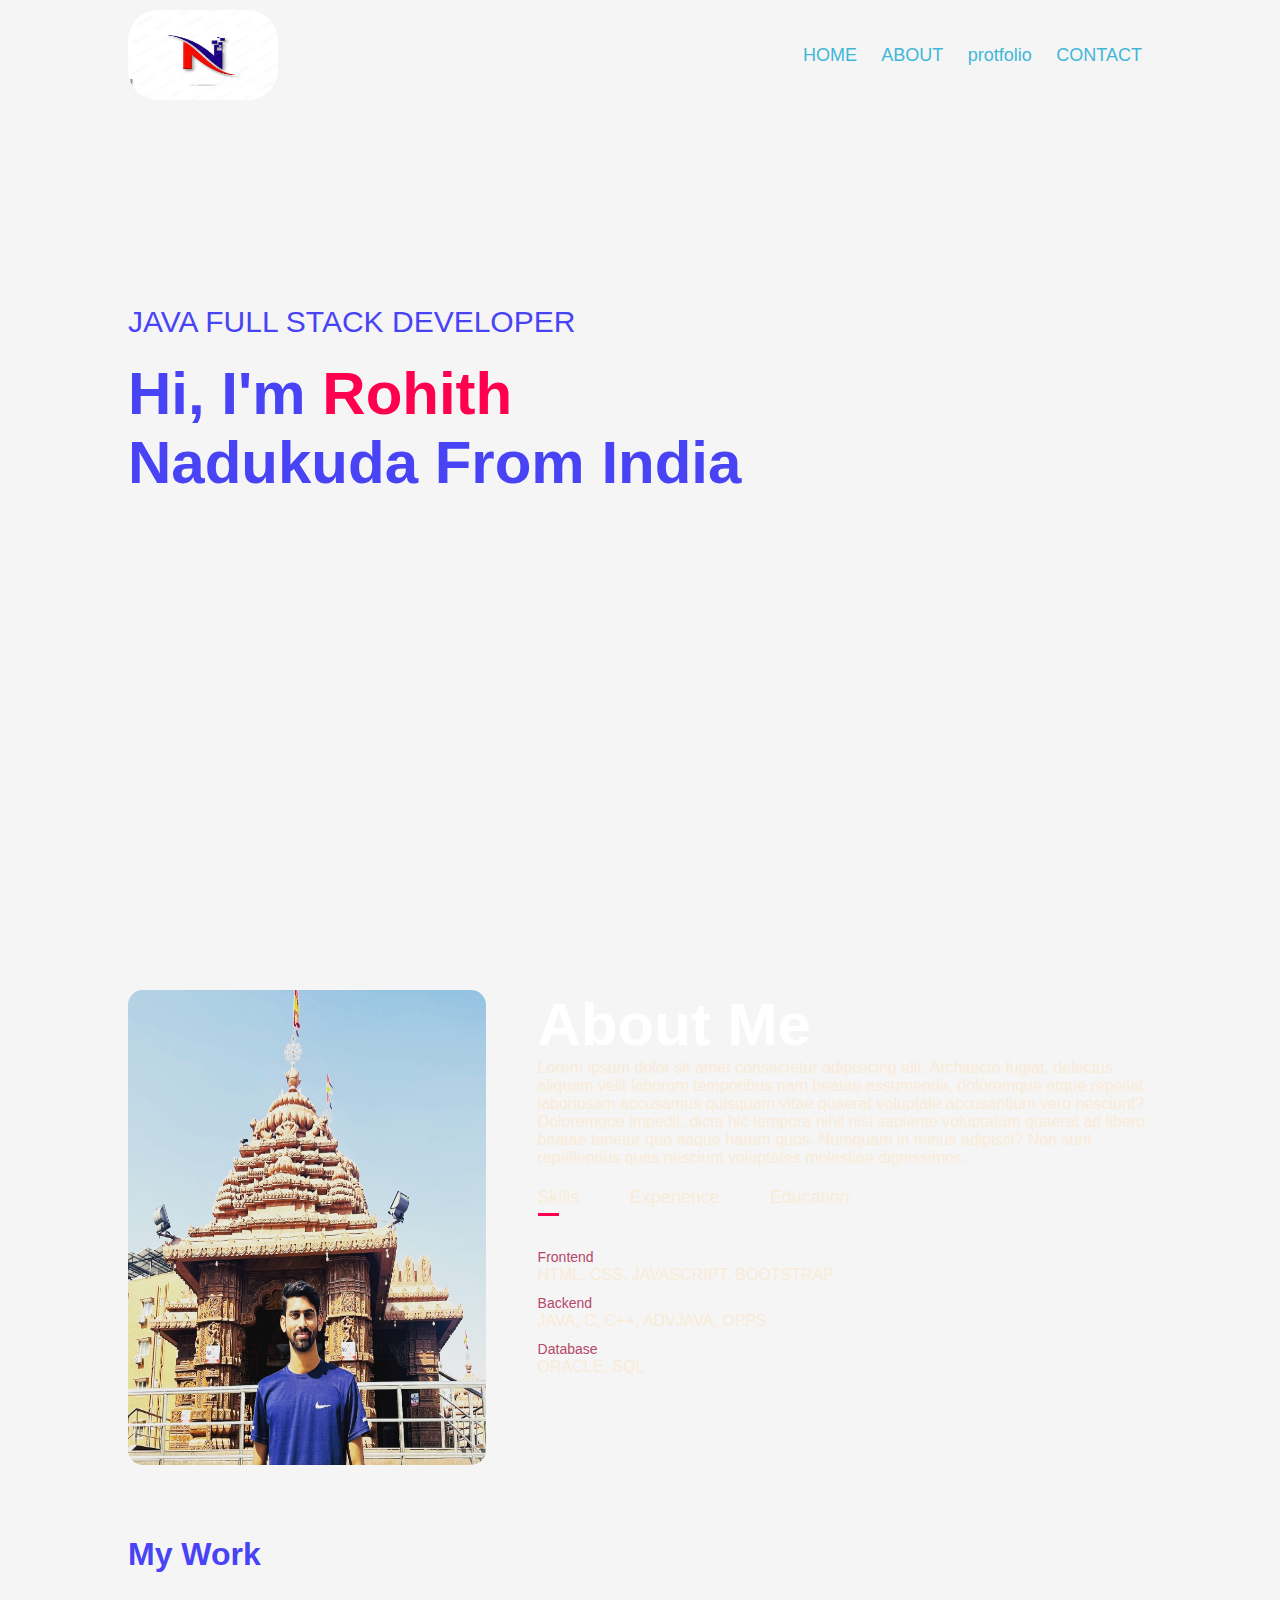
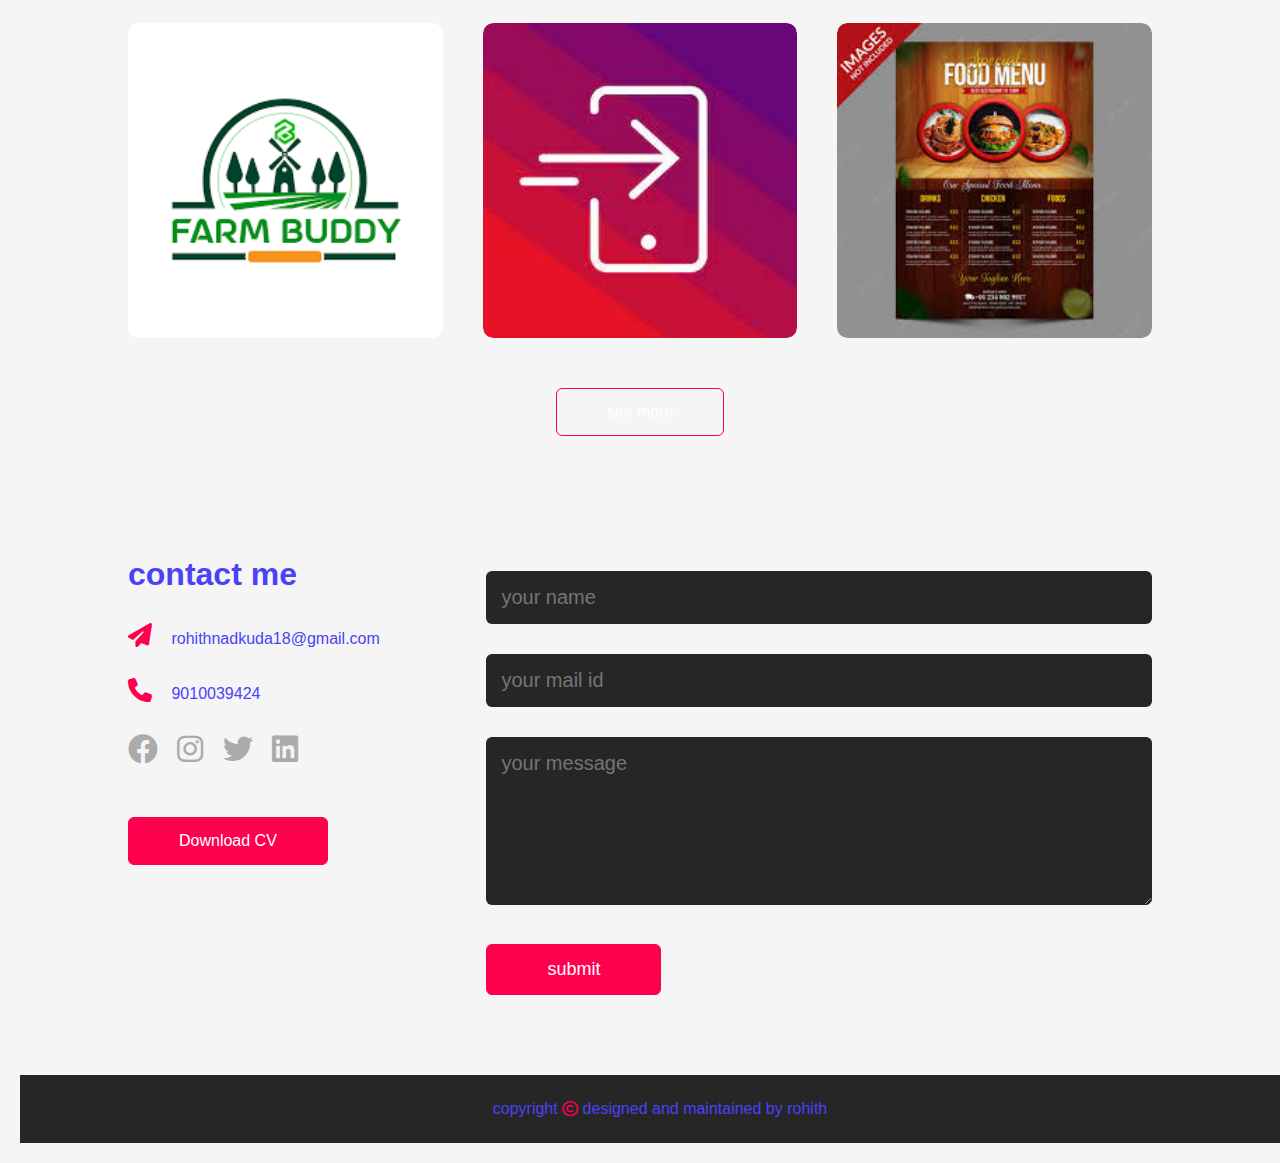
<file: farmtech/index.html>
<!DOCTYPE html>
<html lang="en">
<head>
    <meta charset="UTF-8">
    <meta name="viewport" content="width=device-width, initial-scale=1.0">
    <title>my protfolio website</title>
    <link rel="stylesheet" href="style.css">
    <link rel="stylesheet" href="fontawesome/css/all.css">
</head>
<body>
    <div id="header">
        <div class="container">
<nav>
    <img src="images/logo.png" class="logo">
    <ul id="sidemenu">
        <li><a href="#header">HOME</a></li>
        <li><a href="#about">ABOUT</a></li>
        <li><a href="#protfolio">protfolio</a></li>
        <li><a href="#contact">CONTACT</a></li>
        <i class="fa-sharp fas fa-solid fa-circle-xmark"  onclick="closemenu()"></i>
    </ul>
    <i class="fa-sharp fa-solid fas fa-bars" style="color: #191a1d;" onclick="openmenu()"></i>
</nav>

<div class="header-text">
    <p>JAVA FULL STACK DEVELOPER  </p>
    <H1>Hi, I'm <span>Rohith</span> <br>Nadukuda From India</H1>
</div>
        </div>
    </div>
<!----------------------about----------------------->
<div class="about" id="about">
    <div class="container">
        <div class="row">
            <div class="about-col-1">
                <img src="images/rr2.png.jpg">
            </div>
            <div class="about-col-2">
            <h1 class="subtitle">About Me</h1>
            <p>Lorem ipsum dolor sit amet consectetur adipisicing elit. Architecto fugiat, delectus aliquam velit laborum temporibus nam beatae assumenda, doloremque atque repellat laboriosam accusamus quisquam vitae quaerat voluptate accusantium vero nesciunt? Doloremque impedit, dicta hic tempora nihil nisi sapiente voluptatum quaerat ad libero beatae tenetur quo eaque harum quos. Numquam in minus adipisci? Non sunt repellendus quas nesciunt voluptates molestiae dignissimos.</p>
        <div class="tab-titles">
            <p class="tab-links active-link" onclick="opentab('skills')">Skills</p>
            <p class="tab-links" onclick="opentab('experience')">Experience</p>
            <p class="tab-links" onclick="opentab('education')">Education</p>

        </div>    
        <div class="tab-contents active-tab" id="skills">
            <ul>
                <li><span>Frontend</span><br>HTML, CSS, JAVASCRIPT, BOOTSTRAP</li>
                <li><span>Backend</span><br>JAVA, C, C++, ADVJAVA, OPPS</li>
                <li><span>Database</span><br>ORACLE, SQL</li>
            </ul>

        </div>
        <div class="tab-contents" id="experience">
            <P>MAY BE YOUR COMPANY can FILL THIS BLOCK</P>

        </div>
        <div class="tab-contents" id="education">
            <ul>
                <li><span>NOV 2022- APR 2023</span><br>JAVA FULL STACK Traning At SSSIT Institute</li>
                <li><span>2018-2022</span><br>BTECH IN CSE AT DRK INSTITUTE OF SCIENCE AND TECHNOLOGY</li>
                <li><span>2016-2018</span><br>INTERMEDIATE IN MPC AT SRI CHAITANYA JUNIOR CLG</li>
                <li><span>2015-2016</span><br>SSC AT VICTORY MODEL HIGH SCHOOL</li>
            </ul>

        </div>
       
        
        </div>
        </div>
    </div>
</div>


<!----------------PROTFOLIO------------->

<div id="protfolio">
    <div class="container">
        <h1 class="sub-titles">My Work</h1>
        <div class="work-list">
            <div class="work">
                <img src="images/far.png" >
                <div class="layer">
                    <h3>farmbuddy site</h3>
                    <p>the site explain about farming and it also provide market details</p>
                <a href="#"><i class="fa-sharp fa-solid fa-arrow-up-right-from-square" style="color: #c6cbd2;"></i></a>
                </div>
            </div>
            <div class="work">
                <img src="images/mob.png" >
                <div class="layer">
                    <h3>TASK</h3>
                    <p>person can enter tasks to complete and he can also delete tasks once he complets it</p>
                <a href="#"><i class="fa-sharp fa-solid fa-arrow-up-right-from-square" style="color: #c6cbd2;"></i></a>
                </div>
            </div>
            <div class="work">
                <img src="images/food.jpg" >
                <div class="layer">
                    <h3>FOOD MENU</h3>
                    <p>detail explanation of food recipies in the restaurant</p>
                <a href="#"><i class="fa-sharp fa-solid fa-arrow-up-right-from-square" style="color: #c6cbd2;"></i></a>
                </div>
            </div>
        </div>
    <a href="#" class="btn">see more</a>
    </div>
</div>

<!----------------------contact--------------------------------->
<div class="contact" id="contact">
    <div class="container">
        <div class="row">
            <div class="contact-left">
                <h1 class="sub-titles">contact me</h1>
                <p><i class="fa-sharp fa-solid fa-paper-plane"></i> rohithnadkuda18@gmail.com</p>
                <p><i class="fa-solid fa-phone"></i> 9010039424</p>
                <div class="social-icon">
                    <a href="#"><i class="fa-brands fa-facebook"></i></a>
                    <a href="#"><i class="fa-brands fa-instagram"></i></a>
                    <a href="#"><i class="fa-brands fa-twitter"></i></a>
                        <a href="#"><i class="fa-brands fa-linkedin"></i></a>
                    </div>
            <a href="images/Rohith_Nadukuda_cv.docx" download class="btn btn2">Download CV</a>
                </div>
            <div class="contact-right">
            <form action="">
<input type="text" name="name"placeholder="your name" required>
<input type="email" name="email" placeholder="your mail id" required>
<textarea rows="6"  name="message" placeholder="your message"></textarea>
<button type="submit" class="btn btn2">submit </button>
            </form>
        </div>
        </div>
    </div>
    <div class="copyright">
    <p> copyright <i class="fa-regular fa-copyright"></i> designed and maintained by rohith </p>    
    </div>
</div>

<script>
var tablinks=document.getElementsByClassName("tab-links");
var tabcontents=document.getElementsByClassName("tab-contents");
function opentab(tabname){
    for(tablink of tablinks){
    tablink.classList.remove("active-link");}

for(tabcontent of tabcontents){
    tabcontent.classList.remove("active-tab");
}
event.currentTarget.classList.add("active-link");
document.getElementById(tabname).classList.add("active-tab")
}
</script>

<script>

    var sidemenu=document.getElementById("sidemenu");
    function openmenu(){
        sidemenu.style.right="0";
    }
    function closemenu() {
        sidemenu.style.right="-200px";}
</script>
</body>
</html>
</file>
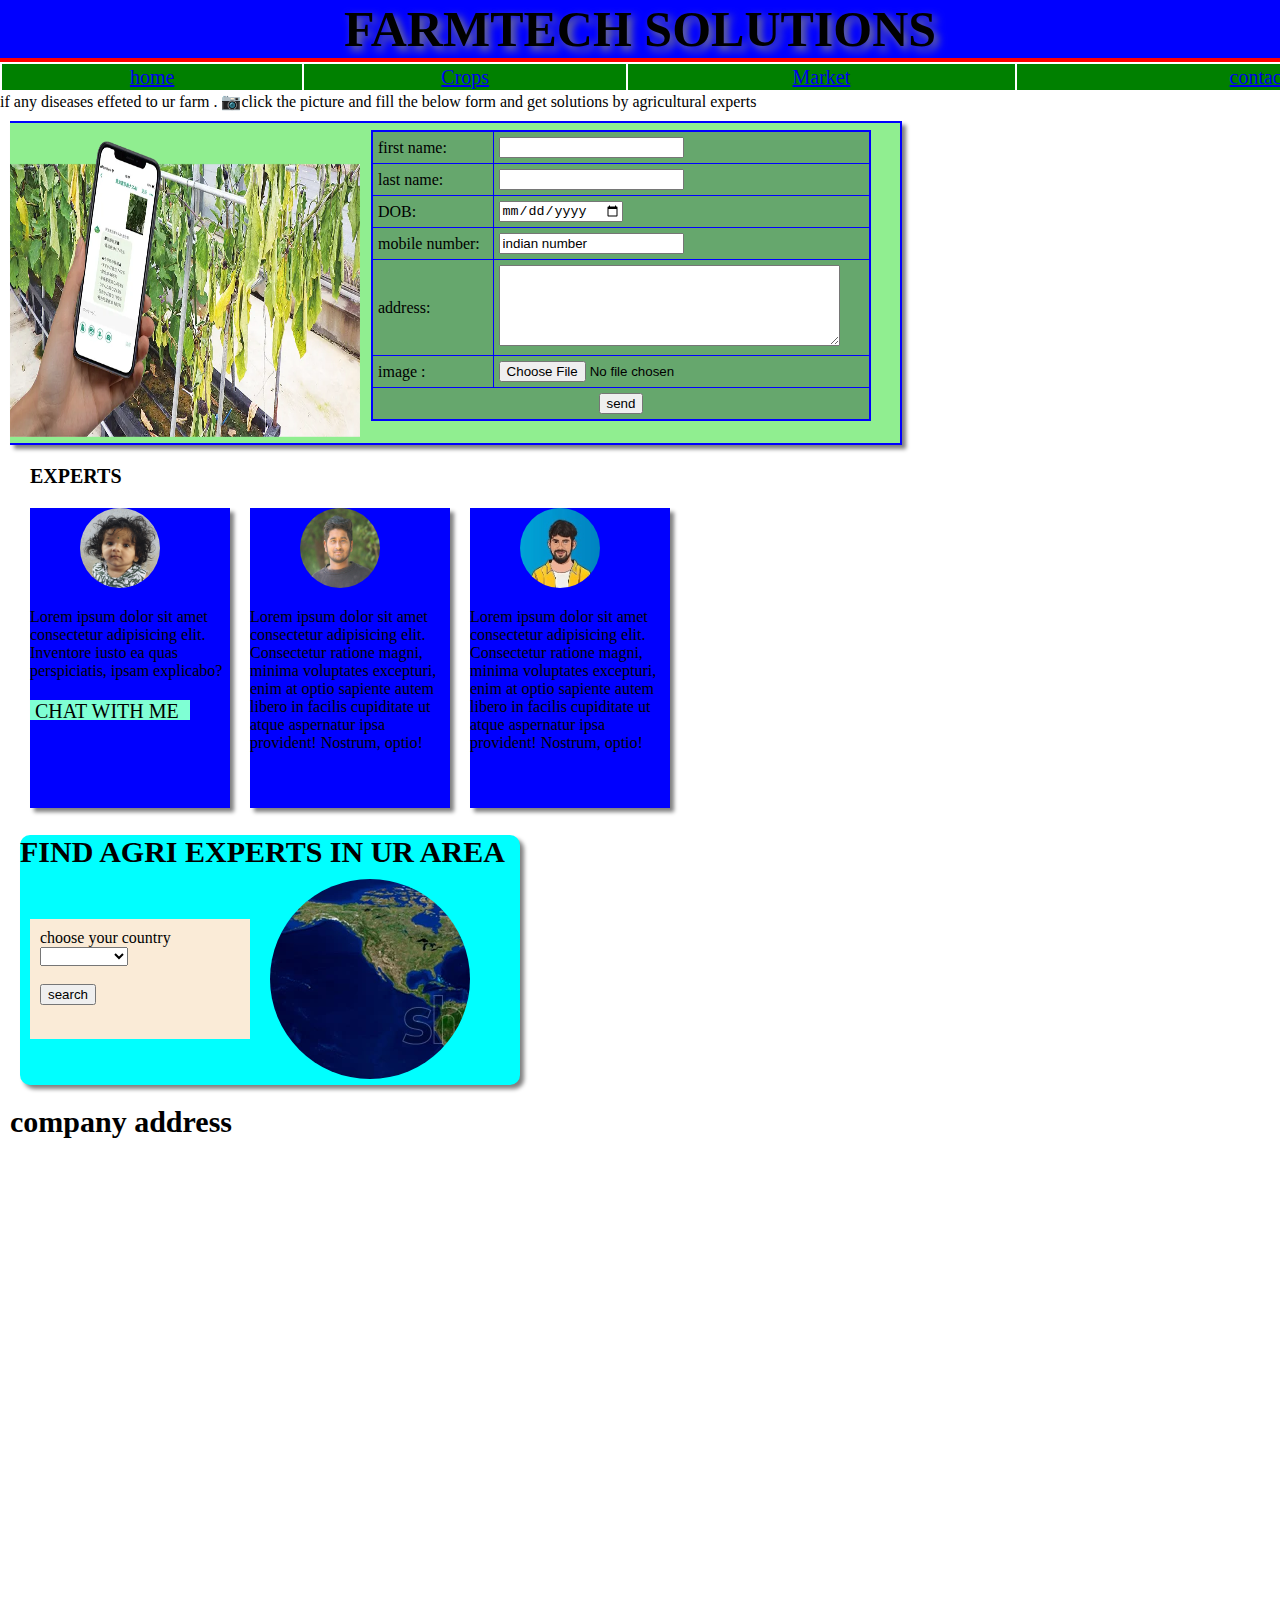
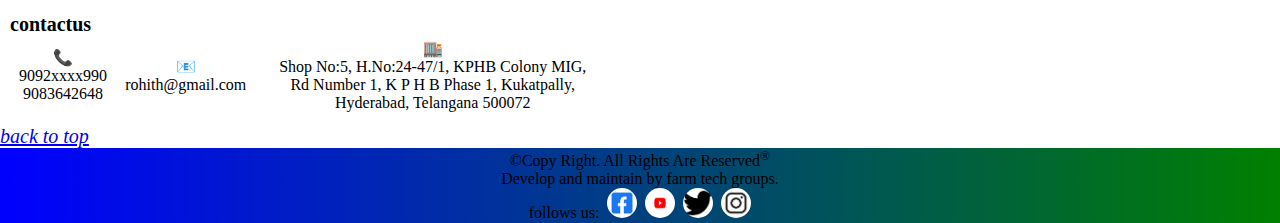
<file: contactus.html>
<!doctype html>
<html>
<head>
    <title>contactus</title>
<style>
    *{margin: 0px;}
html{
scroll-behavior:smooth;
}
a{
font-size:20px;
}
marquee{font-size:20px}
h1{
font-size:50px;
text-shadow: 4px 4px 9px gray;
}
h3{
font-size:30px;
}
#r34{ border:2px blue solid ; 
 border-left: 0px; 
    box-shadow: 4px 4px 4px gray;
    background:lightgreen; 
    margin: 10px;
    height: 320px;
    width:890px;}
    #rr34{ width: 350px;height:300px;}
  #rr34 img{height:300px; width:350px;}
  #rr35{height:300px; width: 500px; margin: 7px;}

#r33{
    background-color: brown;
    background:linear-gradient(to right,blue,green);
}
#r33 img{ border-radius: 15px;}

#rr34,#rr35{display: inline-block;}
.rc table{border: solid 2px blue;
    border-collapse: collapse;
    background-color:hsla(170,20%,20%,0.4);
}

#r89{
    width: 800px;
    height: 350px;
    margin: 20px;
}
#r892,#r893,#r891{width: 200px;
height:300px;
background: blue;
float: left;
box-shadow: 4px 4px 4px gray;
margin: 10px;}

    #r891,#r892,#r893{transition-property: transform;
transition-duration: 2s;}
#r8911,#r8922,#r8933{height: 100px;
    width: 100px;
    margin: auto;
}
#r891:hover{
    transform: translate(-0px,-20px);
}
.rn img{transition-property: transform;
transition-duration: 2s;}
.rn img:hover{
    transform: rotate(360deg);
}
#r893:hover{
    transform: translate(-0px,-20px);
}
#r892:hover{
    transform: translate(-0px,-20px);
}
.rn img{
    height: 80px;
    width: 80px;
    border-radius: 50px;
}
#r89r h3{
    text-transform:uppercase;
    font-size: 20px;
    margin: 10px;   
}
#s3{height: 320px;
    width: 540px;
    margin:20px;
background: blue;
display: inline-block;
position: relative;
left: 10px;

overflow: hidden;}

#s34{width: 500px;
height:250px;
margin: 20px;
border-radius: 10px;
box-shadow: 4px 4px 4px gray;
background-color: aqua;
}

.Earth{
  width: 200px;
  height: 200px;
  background-image: url("images/world.jpg");
  border-radius: 50%;
  animation: spin 3.5s  linear infinite ;
}
 
#s35{height: 100px;
width: 200px;
padding: 10PX;
position: relative;
top: 40px;
background-color: antiquewhite;}

#s35,#s36{float: left; margin: 10PX;}
@keyframes spin{
    0%{
 background-position-x:0;}
  100%{
  background-position-x: 600px;
  }
}
#bh{height: 20px;
width: 160px;
margin-top: 20px;
position: relative;
background-color: aquamarine;
}
#bh:hover{
    transform: translate(10px,10px);
    width: 160px;
    color: brown;
    text-decoration: underline;
}
#bh a{
    padding: 5px;
    text-transform: uppercase;
    transition-property: transform;
   animation: scrol 2s linear infinite;
}
#r39{margin: 10px;}
#r98
{padding: 10px;}
#r98 td{text-align: center;}
#r98 h4{ font-size: 20px;}
</style>

</head>
<body >

<div id="cr1"style="background:blue"><h1 align="center">FARMTECH SOLUTIONS</h1>
</div>
<hr  style="height:2px" color="red">
<div>
<table  height=30px; width=1520px;>
<tr bgcolor="green">
<td align=center><a href=home.html>home</a></td>
<td align=center><a href=crops.html  target="_blank">Crops</a></td>
<td align=center><a href=market.html>Market</a></td>
<td align=center><a href=contactus.html>contactus</a></td>
</tr>
</table>
</div>

<p>if any diseases effeted to ur farm . &#128247click the picture and fill the below form and get solutions by agricultural experts </p>
<div id="r34">
<div id="rr34">
    <img src="images/sol.jpg" >
</div>
<div class="rc"id="rr35">
<form action="jnh.jsp">
<table border="1" cellspacing="0" cellpadding="5" width=500 >
<tr><td>first name:</td><td><input type="text"></td></tr>
<tr><td>last name:</td><td><input type="text"></td></tr>
<tr><td>DOB:</td><td><input type="date"></td></tr>
<tr><td>mobile number:</td><td><input type="tel" value="indian number"maxlength=10></td></tr>
<tr><td>address:</td><td><textarea type="text" cols=40 rows=5></textarea></td></tr>
<tr><td>image :</td><td><input type="file"></td></tr>
<tr><td colspan="2" align="center"><input type="submit" value="send"></td></tr>
</table>
</form>
</div>
</div>
<!--3 separete dive phots janu madhu ro-->
<div id="r89">
    <div id="r89r"> <h3>experts</h3></div>
    <div id="r891">
        <div class="rn" id="r8911"><img src="images/janu.jpg" ></div>
    <div id="r8912"><p>Lorem ipsum dolor sit amet consectetur adipisicing elit. Inventore iusto ea quas perspiciatis, ipsam explicabo?</p></div>
    <div id="bh"><a>chat with me</a></div>
</div>
    <div id="r892"><div class="rn" id="r8922"><img src="images/madhu.jpg" ></div>
        <div>Lorem ipsum dolor sit amet consectetur adipisicing elit. Consectetur ratione magni, minima voluptates excepturi, enim at optio sapiente autem libero in facilis cupiditate ut atque aspernatur ipsa provident! Nostrum, optio!</div></div>
    <div id="r893"><div class="rn" id="r8933"><img src="images/roh.jpg" ></div>
    <div>Lorem ipsum dolor sit amet consectetur adipisicing elit. Consectetur ratione magni, minima voluptates excepturi, enim at optio sapiente autem libero in facilis cupiditate ut atque aspernatur ipsa provident! Nostrum, optio!</div></div>
    </div>
</div>


<div id="s34" class>
    <h3>FIND AGRI EXPERTS IN UR AREA</h3>
    <div id ="s35"> <p>choose your country</p><form action="/action_page.php">
       
        <select name="count" id="country">
            <option value=" NONE"></option>
          <option value="India">INDIA</option>
          <option value="PAKISTAN">PAKISTAN</option>
          <option value="NEPAL">NEPAL</option>
          <option value="SRILANKA">SRILANKA</option>
        </select>
        <br><br>
        <input type="submit" value="search">
      </form>
      </div>
    <div id="s36" class=Earth></div>
    </div>
</div>

<div id="r39">
<h3>company address</h3>
<iframe src="https://www.google.com/maps/embed?pb=!1m18!1m12!1m3!1d60458.65420119077!2d78.23753570743699!3d18.723770748488267!2m3!1f0!2f0!3f0!3m2!1i1024!2i768!4f13.1!3m3!1m2!1s0x3bcdb8f98db9cf43%3A0x9070e7b724ebf0cd!2sKaligote%2C%20Telangana%20503175!5e0!3m2!1sen!2sin!4v1685271666217!5m2!1sen!2sin" width="600" height="450" style="border:0;" allowfullscreen="" loading="lazy" referrerpolicy="no-referrer-when-downgrade"></iframe>
</div>

<div id="r98">
<h4 >contactus</h4>
<table width=600><tr><td>&#x1F4DE;<br>9092xxxx990<br>9083642648</td>
<td>&#x1F4E7;<br>rohith@gmail.com</td>
<td>&#127980 <br>Shop No:5, H.No:24-47/1, KPHB Colony MIG,<br> Rd Number 1, K P H B Phase 1, Kukatpally, <br>Hyderabad, Telangana 500072</td>
</tr></table></div>

<p ><a href="#cr1" ><i>back to top</i></a><p>
<div id="r33">
<footer>
<p align="center">&copy;Copy Right. All Rights Are Reserved<sup>&reg;</sup></p>
<p align="center">Develop and maintain by farm tech groups.</p>
<p align="center">follows us:&nbsp
<a href="https://www.facebook.com/rohith.nadukuda?mibextid=ZbWKwL">
<img src="images/facebook.jpg" width=30px height=30px></a>&nbsp
<a href="https://youtube.com/@RohithReddy-uq3go"><img src="images/youtube.jpg" width=30px height=30px></a>&nbsp
<a href="https://www.twitter.com"><img src="images/twitter.jpg" width=30px height=30px></a>&nbsp
<a href="https://instagram.com/mr_confusion_17?igshid=MzNlNGNkZWQ4Mg=="><img src="images/instagram.jpg" width=30px height=30px></a>
</p>
</footer>
</div>

</body>
</html>
</file>
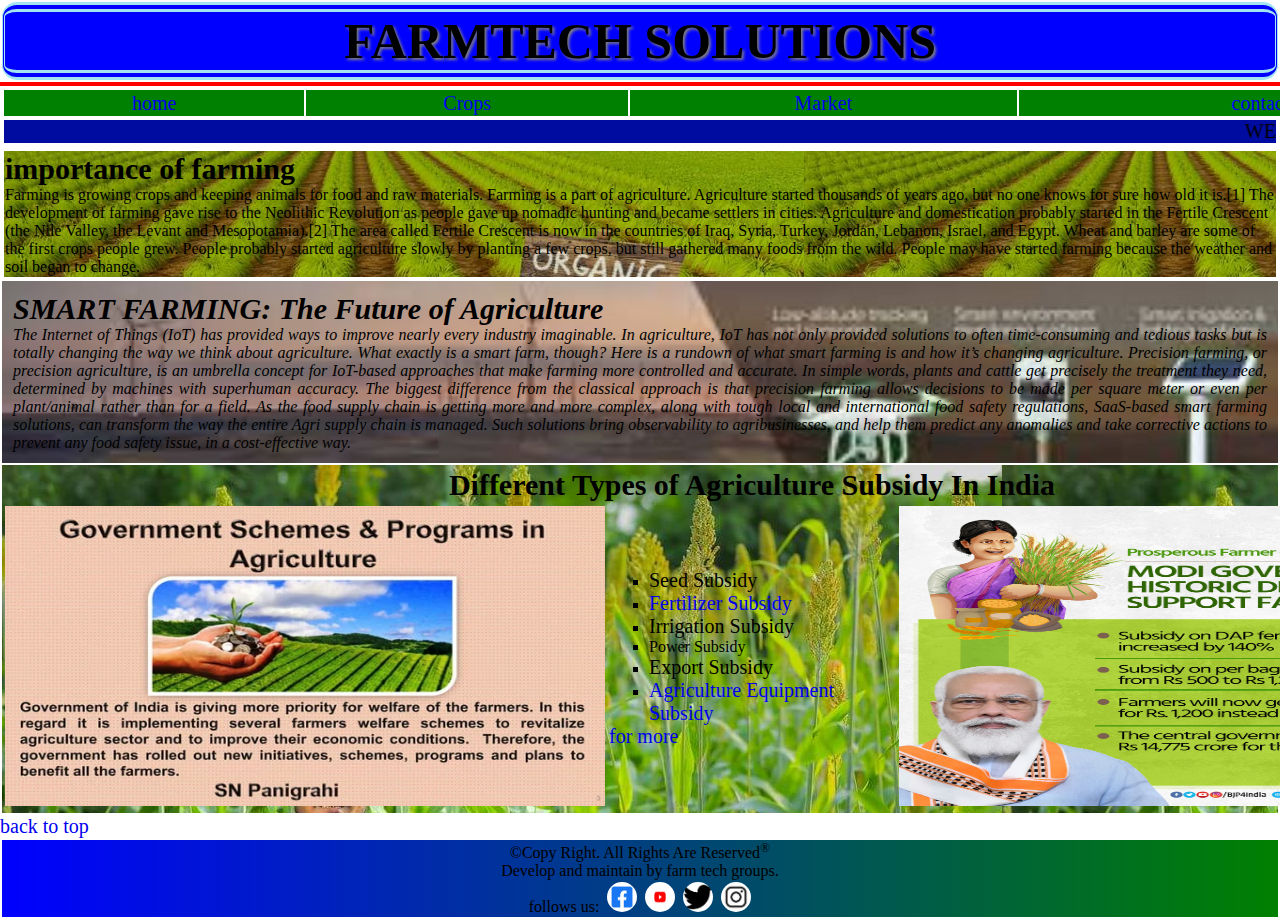
<file: home.html>
<!doctype html>
<html>
<head>
<style>
    *{margin: 0px;}
html{
scroll-behavior:smooth;
}
h1{
    text-align: center;
font-size:50px;
border-style:double;
border-color: rgb(162, 229, 242);
border-top-width:10px;
border-bottom-width:10px ;
background:blue;
text-shadow:2px 2px 3px gray;
border-radius: 15px;
position: sticky;
top:0;
} 
#r89 table{position:fixed;
top:10px;
}
.rns marquee{position: sticky;
top:0;}
#r3{
    background-image:url(images/sfimg.jpg); 
    padding: 8px;
    text-align:justify;
    font-style: italic;
}
#r33 img{ border-radius: 15px;}
div{margin: 2px;}
h3{
font-size:30px;
}
a{
font-size:20px;
text-decoration: none;
}
a:hover{
    text-decoration: underline;
}
footer{
    background-color: brown;
    background:linear-gradient(to right,blue,green);
    
}

   
marquee{font-size:20px}

</style>

</head>
<body >

<div id="r1"><h1 align="center">FARMTECH SOLUTIONS</h1>
</div>
<hr  style="height:2px" color="red">

<div id="r99">
<table  height=30px; width=1520px;>
<tr bgcolor="green">
<td align=center><a href=home.html>home</a></td>
<td align=center><a href=crops.html>Crops</a></td>
<td align=center><a href=market.html>Market</a></td>
<td align=center><a href=contactus.html>contactus</a></td>
</tr>
<table>
</div>
<div class="rns">
<marquee scrollamount=4 bgcolor="ligntcyan">WELCOME TO FORM TECH BUDDY!!!!</marquee>
</div>
<div >
<table>
<tr background="images\organic.jpg"><td>
<h3>importance of farming</h3>
<p>Farming is growing crops and keeping animals for food and raw materials. Farming is a part of agriculture.
Agriculture started thousands of years ago, but no one knows for sure how old it is.[1] The development of farming gave rise to the Neolithic Revolution as people gave up nomadic hunting and became settlers in cities.
Agriculture and domestication probably started in the Fertile Crescent (the Nile Valley, the Levant and Mesopotamia).[2] The area called Fertile Crescent is now in the countries of Iraq, Syria, Turkey, Jordan, Lebanon, Israel, and Egypt. Wheat and barley are some of the first crops people grew. People probably started agriculture slowly by planting a few crops, but still gathered many foods from the wild. People may have started farming because the weather and soil began to change.</p>
</td></tr></table>
</div>
<!--smart farming-->
<div id="r3"><table><tr><td> 

<h3>SMART FARMING: The Future of Agriculture</h3>
<p>The Internet of Things (IoT) has provided ways to improve nearly every industry imaginable. In agriculture, IoT has not only provided solutions to often time-consuming and tedious tasks but is totally changing the way we think about agriculture. What exactly is a smart farm, though? Here is a rundown of what smart farming is and how it’s changing agriculture.
Precision farming, or precision agriculture, is an umbrella concept for IoT-based approaches that make farming more controlled and accurate. In simple words, plants and cattle get precisely the treatment they need, determined by machines with superhuman accuracy. The biggest difference from the classical approach is that precision farming allows decisions to be made per square meter or even per plant/animal rather than for a field.
As the food supply chain is getting more and more complex, along with tough local and international food safety regulations, SaaS-based smart farming solutions, can transform the way the entire Agri supply chain is managed.

Such solutions bring observability to agribusinesses, and help them predict any anomalies and take corrective actions to prevent any food safety issue, in a cost-effective way.</p>
</td>
</tr>
</table>
</div>
<!--subsidy session-->
<div style="background-image:url(images/subfar.jpg);">
<table width=1500px height=300px >
<tr colspan="3"><td colspan="3" align="center"><h3>Different Types of Agriculture Subsidy In India</h3></td></tr>
<tr><td><img src="images/subfar1.jpg" width=600px height=300px></td>
<td>
<ul type="square">
<li><a>Seed Subsidy</a></li>
<li><a href="https://krishijagran.com/topic/?id=Fertilizer%20Subsidy">Fertilizer Subsidy</a></li>
<li><a>Irrigation Subsidy</a></li>
<li><ahref="https://krishijagran.com/topic/?id=Power%20Subsidy">Power Subsidy</a></li>
<li><a>Export Subsidy</a></li>
<li><a href="https://krishijagran.com/farm-mechanization/agriculture-machinery-subsidies-documents-required-to-avail-it/">Agriculture Equipment Subsidy</a></li>
</ul>
<a href="https://www.ibef.org/industry/agriculture-india">for more</a>
</td>
<td><img src="images\subcidys.jpg" width=600px height=300px>
</td></tr></table></div>
<p><a href="#r1">back to top</a></p>
<div id="d3">
<footer >
<p align="center">&copy;Copy Right. All Rights Are Reserved<sup>&reg;</sup></p>
<p align="center">Develop and maintain by farm tech groups.</p>
<div id="r33">
<p align="center">follows us:&nbsp
<a href="https://www.facebook.com/rohith.nadukuda?mibextid=ZbWKwL">
<img src="images/facebook.jpg" width=30px height=30px></a>&nbsp
<a href="https://youtube.com/@RohithReddy-uq3go"><img  src="images/youtube.jpg" width=30px height=30px></a>&nbsp
<a href="https://www.twitter.com"><img src="images/twitter.jpg" width=30px height=30px></a>&nbsp
<a href="https://instagram.com/mr_confusion_17?igshid=MzNlNGNkZWQ4Mg=="><img style="border-radius:20px;" src="images/instagram.jpg" width=30px height=30px></a>
</p>
</div>
</footer>
</div></body>





</html>
</file>
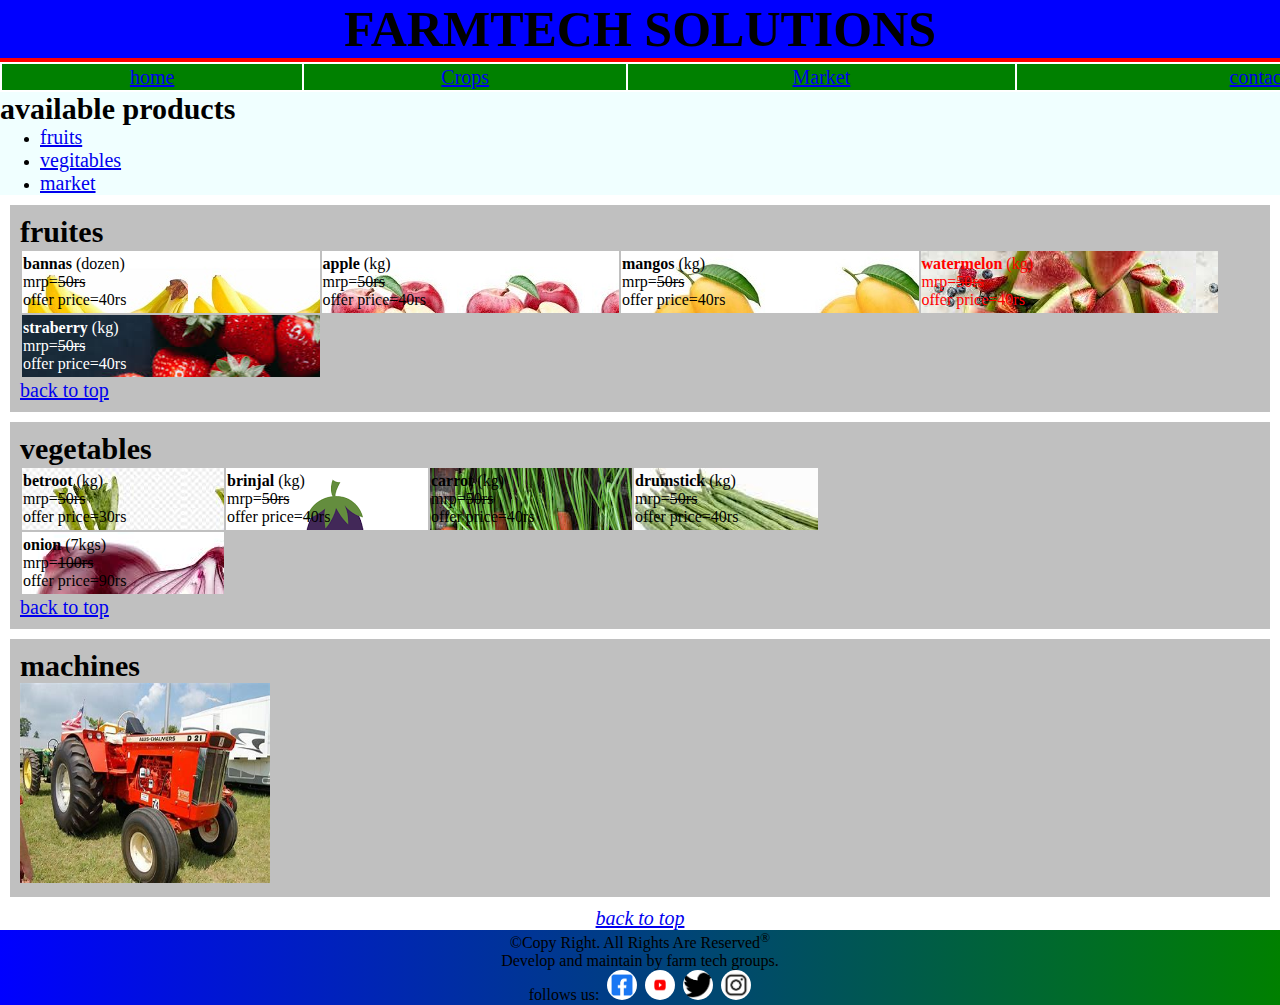
<file: market.html>
<!doctype html>
<html>
<head>
<style>
    *{margin: 0px;}
html{
scroll-behavior:smooth;
}
h1{
font-size:50px;
}
h3{
font-size:30px;
}
a{
font-size:20px;
}
#mr2,#mr3,#mr4{padding: 10px;
margin: 10px;}
#mr4 img{width: 250px; height: 200px;
}
footer{
    background-color: brown;
    background:linear-gradient(to right,blue,green);  
}
#r33 img{ border-radius: 15px;}
marquee{font-size:20px}
</style>

</head>
<body >

<div id="r1"style="background:blue"><h1 align="center">FARMTECH SOLUTIONS</h1>
</div>
<hr  style="height:2px" color="red">
<div>
<table  height=30px; width=1520px;>
<tr bgcolor="green">
<td align=center><a href=home.html>home</a></td>
<td align=center><a href=crops.html  target="_blank">Crops</a></td>
<td align=center><a href=market.html>Market</a></td>
<td align=center><a href=contactus.html>contactus</a></td>
</tr>
</table>
</div>

<div id="cr1" style="background:#F0FFFF"><h3>available products</h3>
<ul><li><a href="#mr2">fruits</a></li>
<li><a href="#mr3">vegitables</a></li>
<li><a href="#mr4">market</a></li>

</ul>
</div>

<div id="mr2" style="background:#C0C0C0" >
<h3>fruites</h3>
<table width=1200 height=130><tr><td background="images/banana.jpg" height=50 width=200>
<p><b color="red">bannas</b> (dozen)<br> mrp=<del>50rs</del><br>offer price=40rs</p></td>
<td background="images/apple.jpg" height=50 width=200>
<p><b>apple</b> (kg)<br> mrp=<del>50rs</del><br>offer price=40rs</p></td>
<td background="images/mango.jpg" height=50 width=200>
<p><b color="red">mangos</b> (kg)<br> mrp=<del>50rs</del><br>offer price=40rs</p></td>
<td background="images/watermelon.jpg" height=50 width=200>
<p style="color:red"><b style="color:red">watermelon</b> (kg)<br> mrp=<del>50rs</del><br>offer price=40rs</p></td></tr>
<tr><td background="images/straberry.jpg" height=50 width=200 style="color:white">
<p style="font-color:white" color="white"><b>straberry</b> (kg)<br> mrp=<del>50rs</del><br>offer price=40rs</p></td></tr></table>
<a href="#cr1">back to top</a>
</div>


<div id="mr3" style="background:#C0C0C0;">
<h3>vegetables</h3>
<table width=800 height=130><tr><td background="images/betroot.jpg" height=50 width=200>
<p><b color="red">betroot</b> (kg)<br> mrp=<del>50rs</del><br>offer price=30rs</p></td>
<td background="images/brinjal.jpg" height=50 width=200>
<p><b>brinjal</b> (kg)<br> mrp=<del>50rs</del><br>offer price=40rs</p></td>
<td background="images/carat.jpg" height=50 width=200>
<p><b color="red">carrot</b> (kg)<br> mrp=<del>50rs</del><br>offer price=40rs</p></td>
<td background="images/drumstick.jpg" >
<p><b color="red">drumstick</b> (kg)<br> mrp=<del>50rs</del><br>offer price=40rs</p></td></tr>
<tr><td background="images\onion1.jpg" height=50 width=200" >
<p><b>onion</b> (7kgs)<br> mrp=<del>100rs</del><br>offer price=90rs</p></td></tr>
</table>
<a href="#cr1">back to top</a>
</div>
<div id="mr4" style="background:#C0C0C0;">
    <h3>machines</h3>
    <div id="mr3r"><img src="images/tractor.jpg"></div>
</div>
<p  align="center"><a href="#cr1" align="center"><i>back to top</i></a><p>
<div id="r33">
<footer >
<p align="center">&copy;Copy Right. All Rights Are Reserved<sup>&reg;</sup></p>
<p align="center">Develop and maintain by farm tech groups.</p>
<p align="center">follows us:&nbsp
<a href="https://www.facebook.com/rohith.nadukuda?mibextid=ZbWKwL">
<img src="images/facebook.jpg" width=30px height=30px></a>&nbsp
<a href="https://youtube.com/@RohithReddy-uq3go"><img src="images/youtube.jpg" width=30px height=30px></a>&nbsp
<a href="https://www.twitter.com"><img src="images/twitter.jpg" width=30px height=30px></a>&nbsp
<a href="https://instagram.com/mr_confusion_17?igshid=MzNlNGNkZWQ4Mg=="><img src="images/instagram.jpg" width=30px height=30px></a>
</p>
</footer>
</div>

</body>





</html>
</file>
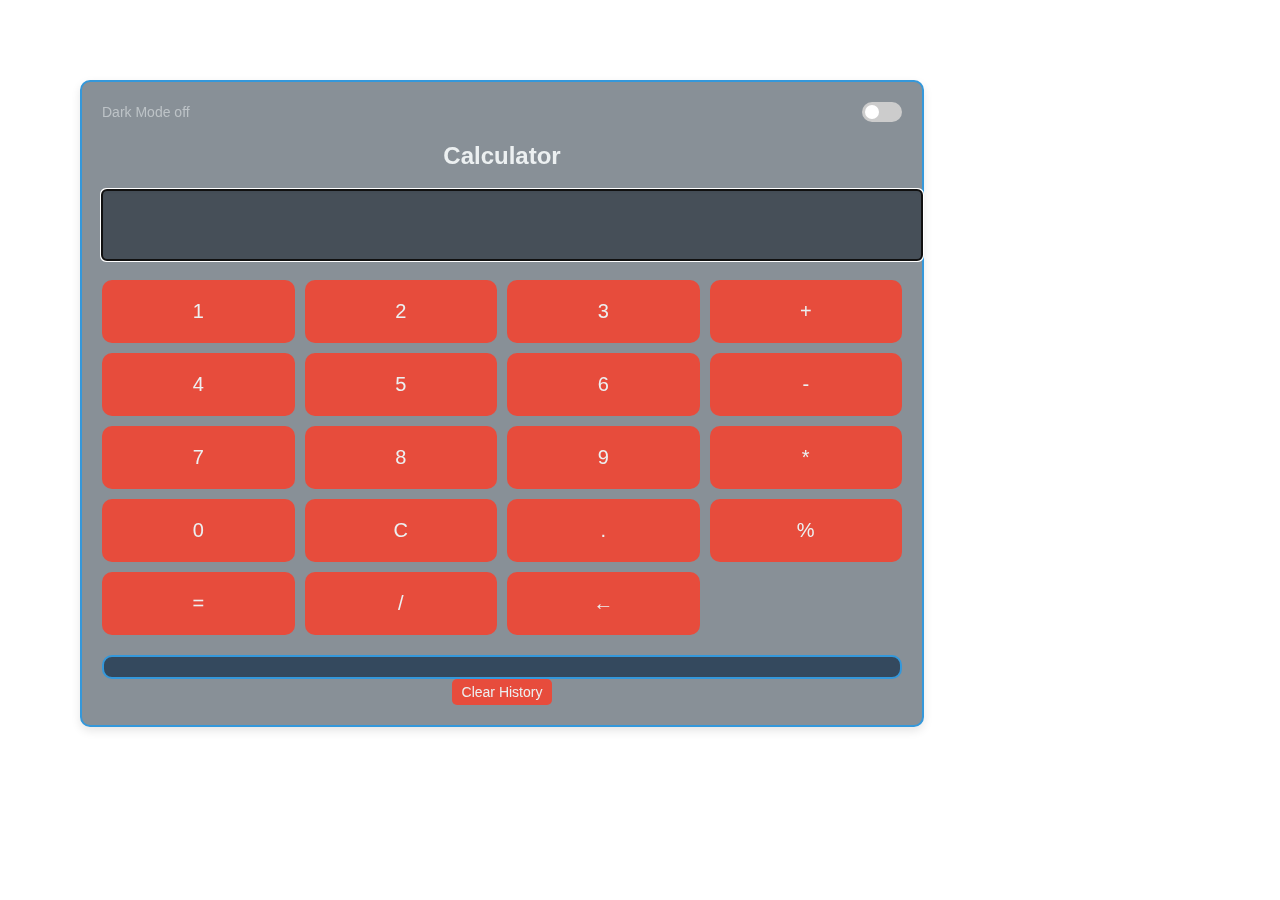
<file: farmtech/calculator.html>
<!DOCTYPE html>
<html>
<head>
    <title>Calculator with History</title>
    <style>
        
        body {
  zoom: 1;
  -moz-transform: scale(1);
  -ms-transform: scale(1);
  -o-transform: scale(1);
  transform: scale(1);
  -webkit-user-select: none;
  -moz-user-select: none;
  -ms-user-select: none;
  user-select: none;
}
        body {
            font-family: Arial, sans-serif;
            margin: 80px;
            display: flex;
           justify-content:left;
            height: auto;
            width:auto;
            transition: background-color 0.3s;
            position: fixed;
        }
        .calculator {
            width: 800px;
            height:auto;
            border: 2px solid #3498db;
            background-color: #889097;
            box-shadow: 0 4px 10px rgba(0, 0, 0, 0.1);
            border-radius: 10px;
            padding: 20px;
            text-align: center;
            color: #ecf0f1;
            transition: background-color 0.3s, color 0.3s;
        }

        .display {
            font-size: 20px;
            border: none;
            width: 100%;
            text-align: right;
            margin-bottom: 10px;
            background-color: #464f58;
            border-radius: 5px;
            padding: 10px;
            box-shadow: inset 0 2px 3px rgba(0, 0, 0, 0.05);
            color: #5cb2c8;
            height: 50px; /* Increased height */ 
            overflow: hidden;
        }

        .btn-container {
            display: grid;
            grid-template-columns: repeat(4, 1fr);
            grid-gap: 10px;
            margin-top: 10px;
        }

        .btn {
            font-size: 20px;
            padding: 20px;
            border: none;
            background-color: #e74c3c;
            color: #ecf0f1;
            cursor: pointer;
            border-radius: 10px;
            transition: background-color 0.3s;
        }

        .btn:hover {
            background-color: #c0392b;
        }

        .history {
            margin-top: 20px;
            text-align: left;
            max-height: 150px;
            overflow: auto;
            border: 2px solid #3498db;
            padding: 10px;
            border-radius: 10px;
            background-color: #34495e;
            color: #ecf0f1;
        }

        .clear-history-btn {
            font-size: 14px;
            background-color: #e74c3c;
            color: #ecf0f1;
            border: none;
            padding: 5px 10px;
            border-radius: 5px;
            cursor: pointer;
            transition: background-color 0.3s;
        }

        .clear-history-btn:hover {
            background-color: #c0392b;
        }

        .mode-toggle-btn {
            font-size: 14px;
            background-color: #3498db;
            color: #ecf0f1;
            border: none;
            padding: 5px 10px;
            border-radius: 5px;
            cursor: pointer;
            transition: background-color 0.3s;
            margin-top: 10px;
        }

        .mode-toggle-btn:hover {
            background-color: #2980b9;
        }

        /* Dark mode styles */
        body.dark-mode {
            background-color: #3b3a3a;
            color: #36423d;
        }

        .calculator.dark-mode {
            background-color: #27292a;
            color: #26292b;
        }

        .switch-container {
            display: flex;
            align-items: center;
            justify-content: space-between;
            margin-bottom: 10px;
        }

        .switch-label {
            font-size: 14px;
            margin-right: 10px;
            color: #bdc3c7;
        }

        .switch {
            position: relative;
            display: inline-block;
            width: 40px;
            height: 20px;
        }

        .switch input {
            opacity: 0;
            width: 0;
            height: 0;
        }

        .slider {
            position: absolute;
            cursor: pointer;
            top: 0;
            left: 0;
            right: 0;
            bottom: 0;
            background-color: #ccc;
            transition: 0.4s;
            border-radius: 20px;
        }

        .slider:before {
            position: absolute;
            content: "";
            height: 14px;
            width: 14px;
            left: 3px;
            bottom: 3px;
            background-color: white;
            transition: 0.4s;
            border-radius: 50%;
        }

        input:checked + .slider {
            background-color: #3d9090;
        }

        input:checked + .calculator {
            background-color: #3d9090;
        }

        input:checked + .slider:before {
            transform: translateX(20px);
        }
        @media (max-width: 800px) {
  .calculator {
    width: 90%;
  }

  .display {
    font-size: 20px;
  }

  .btn {
    font-size: 20px;
    padding: 10px;
  }

  .history {
    max-height: 100px;
  }
}
        
    </style>
</head>
<body>
    
    <div class="calculator">
        <div class="switch-container">
            <label class="switch-label">Dark Mode<span id="status"> off</span></label>
            <label class="switch">
                <input type="checkbox" onclick="toggleDarkMode()">
                <span class="slider"></span>
            </label>
        </div>
        <h2>Calculator </h2>
        <input type="text"  class="display" id="display" onkeypress="handleKeyPress(event)" autofocus>
        <div class="btn-container">
            <button class="btn" onclick="appendToDisplay('1')">1</button>
            <button class="btn" onclick="appendToDisplay('2')">2</button>
            <button class="btn" onclick="appendToDisplay('3')">3</button>
            <button class="btn" onclick="appendToDisplay('+')">+</button>
            <button class="btn" onclick="appendToDisplay('4')">4</button>
            <button class="btn" onclick="appendToDisplay('5')">5</button>
            <button class="btn" onclick="appendToDisplay('6')">6</button>
            <button class="btn" onclick="appendToDisplay('-')">-</button>
            <button class="btn" onclick="appendToDisplay('7')">7</button>
            <button class="btn" onclick="appendToDisplay('8')">8</button>
            <button class="btn" onclick="appendToDisplay('9')">9</button>
            <button class="btn" onclick="appendToDisplay('*')">*</button>
            <button class="btn" onclick="appendToDisplay('0')">0</button>
            <button class="btn" onclick="clearDisplay()">C</button>
             <button class="btn" onclick="appendToDisplay('.')">.</button>
            <button class="btn" onclick="appendToDisplay('%')">%</button>
        
            <button class="btn" onclick="calculate()">=</button>
            <button class="btn" onclick="appendToDisplay('/')">/</button>
            <button class="btn" onclick="backspace()">←</button>
       
        </div>
        <div class="history" id="history"></div>
        <button class="clear-history-btn" onclick="clearHistory()">Clear History</button>
       
    </div>
     </div>

    <script>
    var calculationHistory = [];
    var darkMode = false;
        var calculator = document.getElementById("calculator");

        function toggleDarkMode() {
           
            darkMode = !darkMode;
            if(darkMode)
            {
            document.getElementById("status").innerText = ' on';}
        else
        {
        document.getElementById("status").innerText = ' off';
        }

            document.body.classList.toggle("dark-mode");
            // calculator.classList.toggle("dark-mode");
            
        }

    function appendToDisplay(value) {
        document.getElementById("display").value += value;
    }

    function clearDisplay() {
        document.getElementById("display").value = "";
    }

    function calculate() {
        var expression = document.getElementById("display").value;
        var result = eval(expression);
        document.getElementById("display").value = result;

        calculationHistory.push(expression + " = " + result);
        updateHistory();
    }

    function revertCalculation(index) {
        var revertedExpression = calculationHistory[index].split(" = ")[0];
        document.getElementById("display").value = revertedExpression;
        
        calculationHistory.splice(index, 1);
        updateHistory();
    }

    function handleKeyPress(event) {
        if (event.key === "Enter") {
            calculate();
        }
    }

    function updateHistory() {
        var historyElement = document.getElementById("history");
        historyElement.innerHTML = calculationHistory.map((entry, index) => `
            <div>
                <span>${entry}</span>
                <button onclick="revertCalculation(${index})">Revert</button>
            </div>
        `).join("");
    }
         function backspace() {
            var currentValue = document.getElementById("display").value;
            document.getElementById("display").value = currentValue.slice(0, -1);
    }
     function clearHistory() {
            calculationHistory = [];
            updateHistory();}

            document.addEventListener('gesturestart', function(event) {
  event.preventDefault();
});
</script>

</body>
</html>
</file>
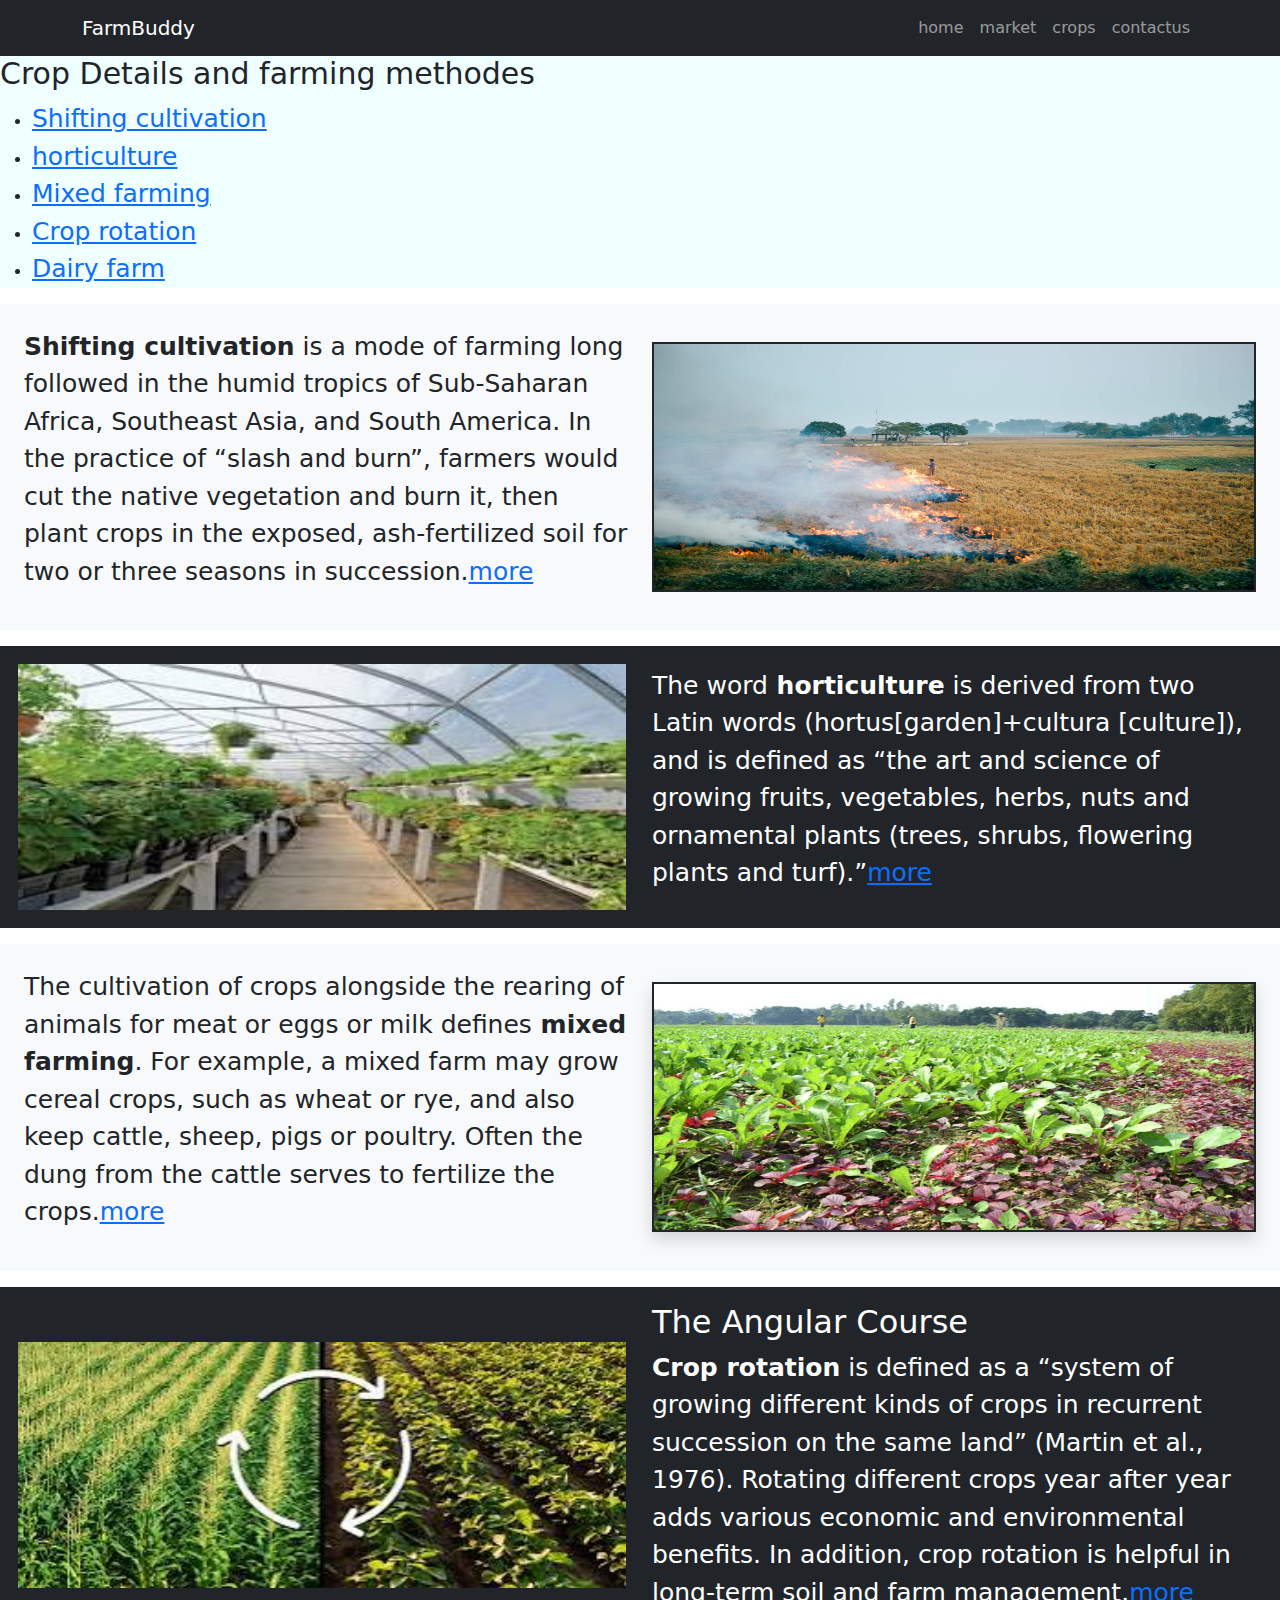
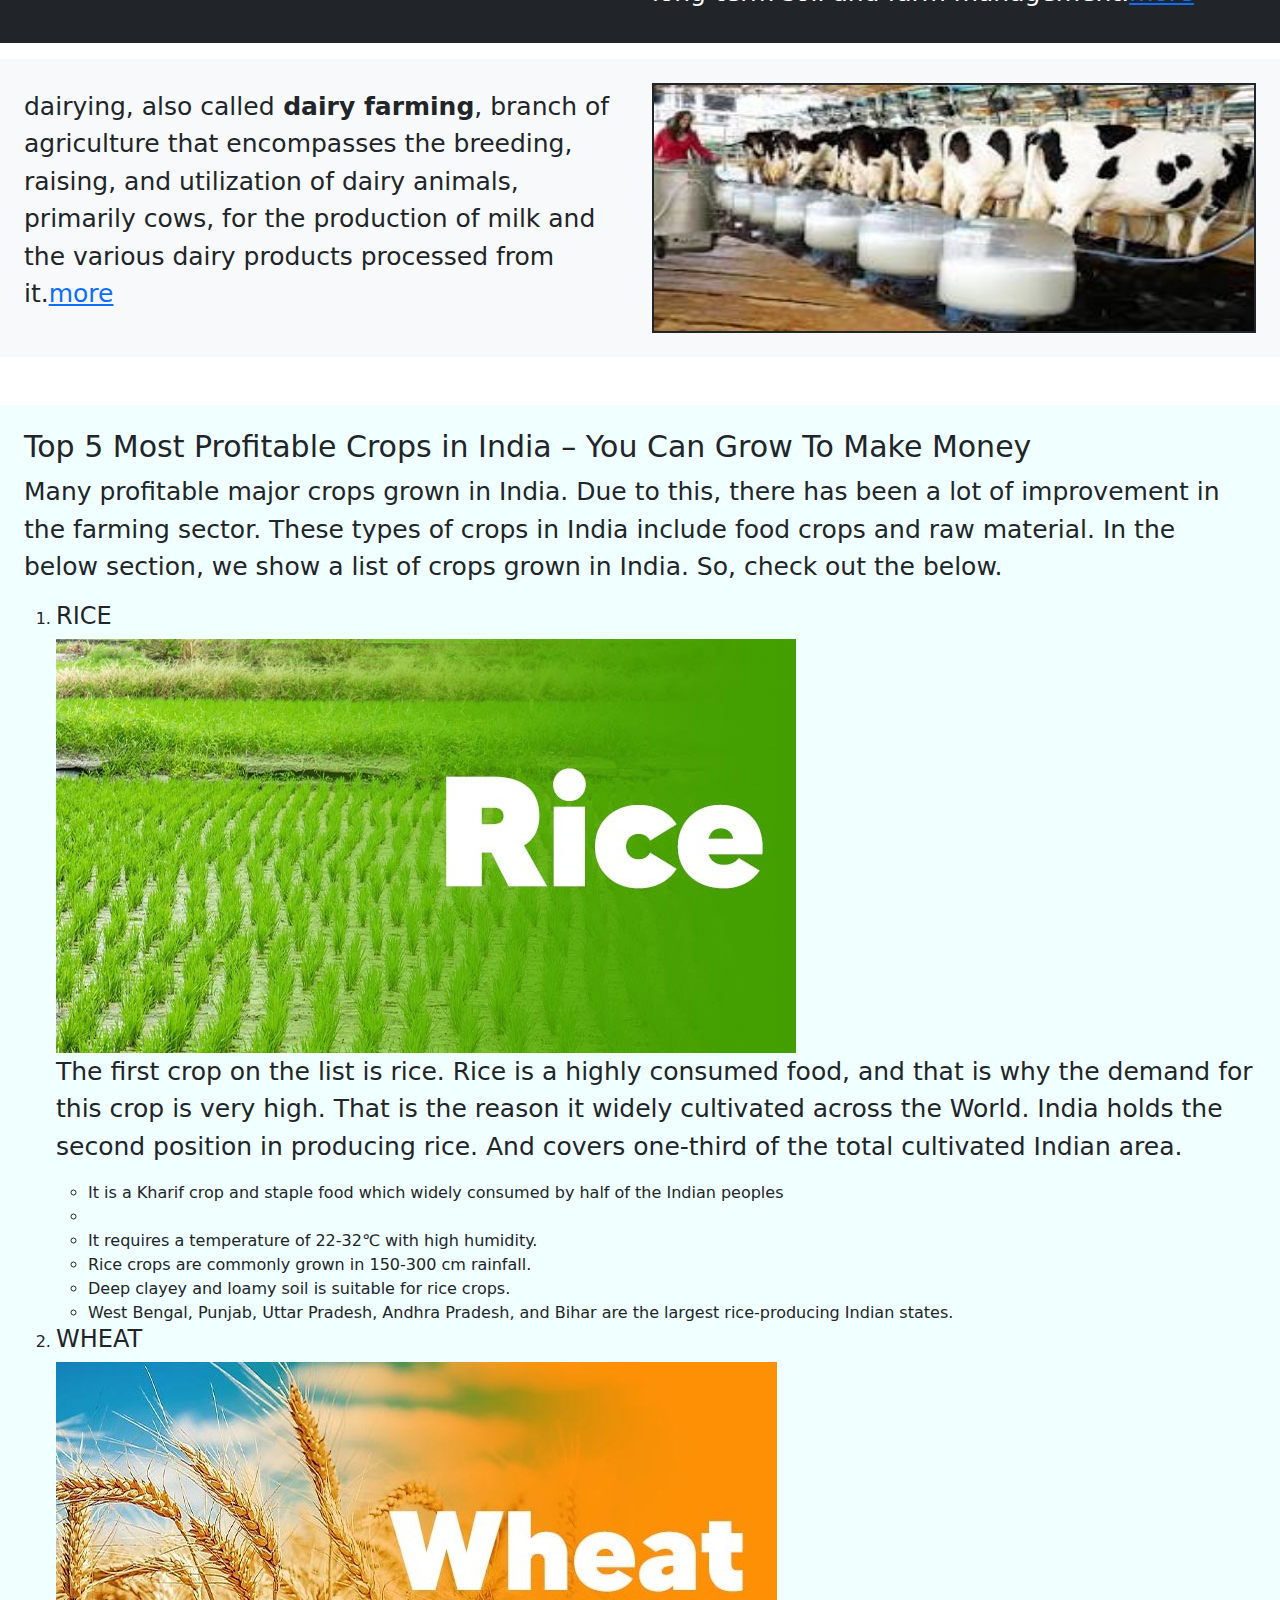
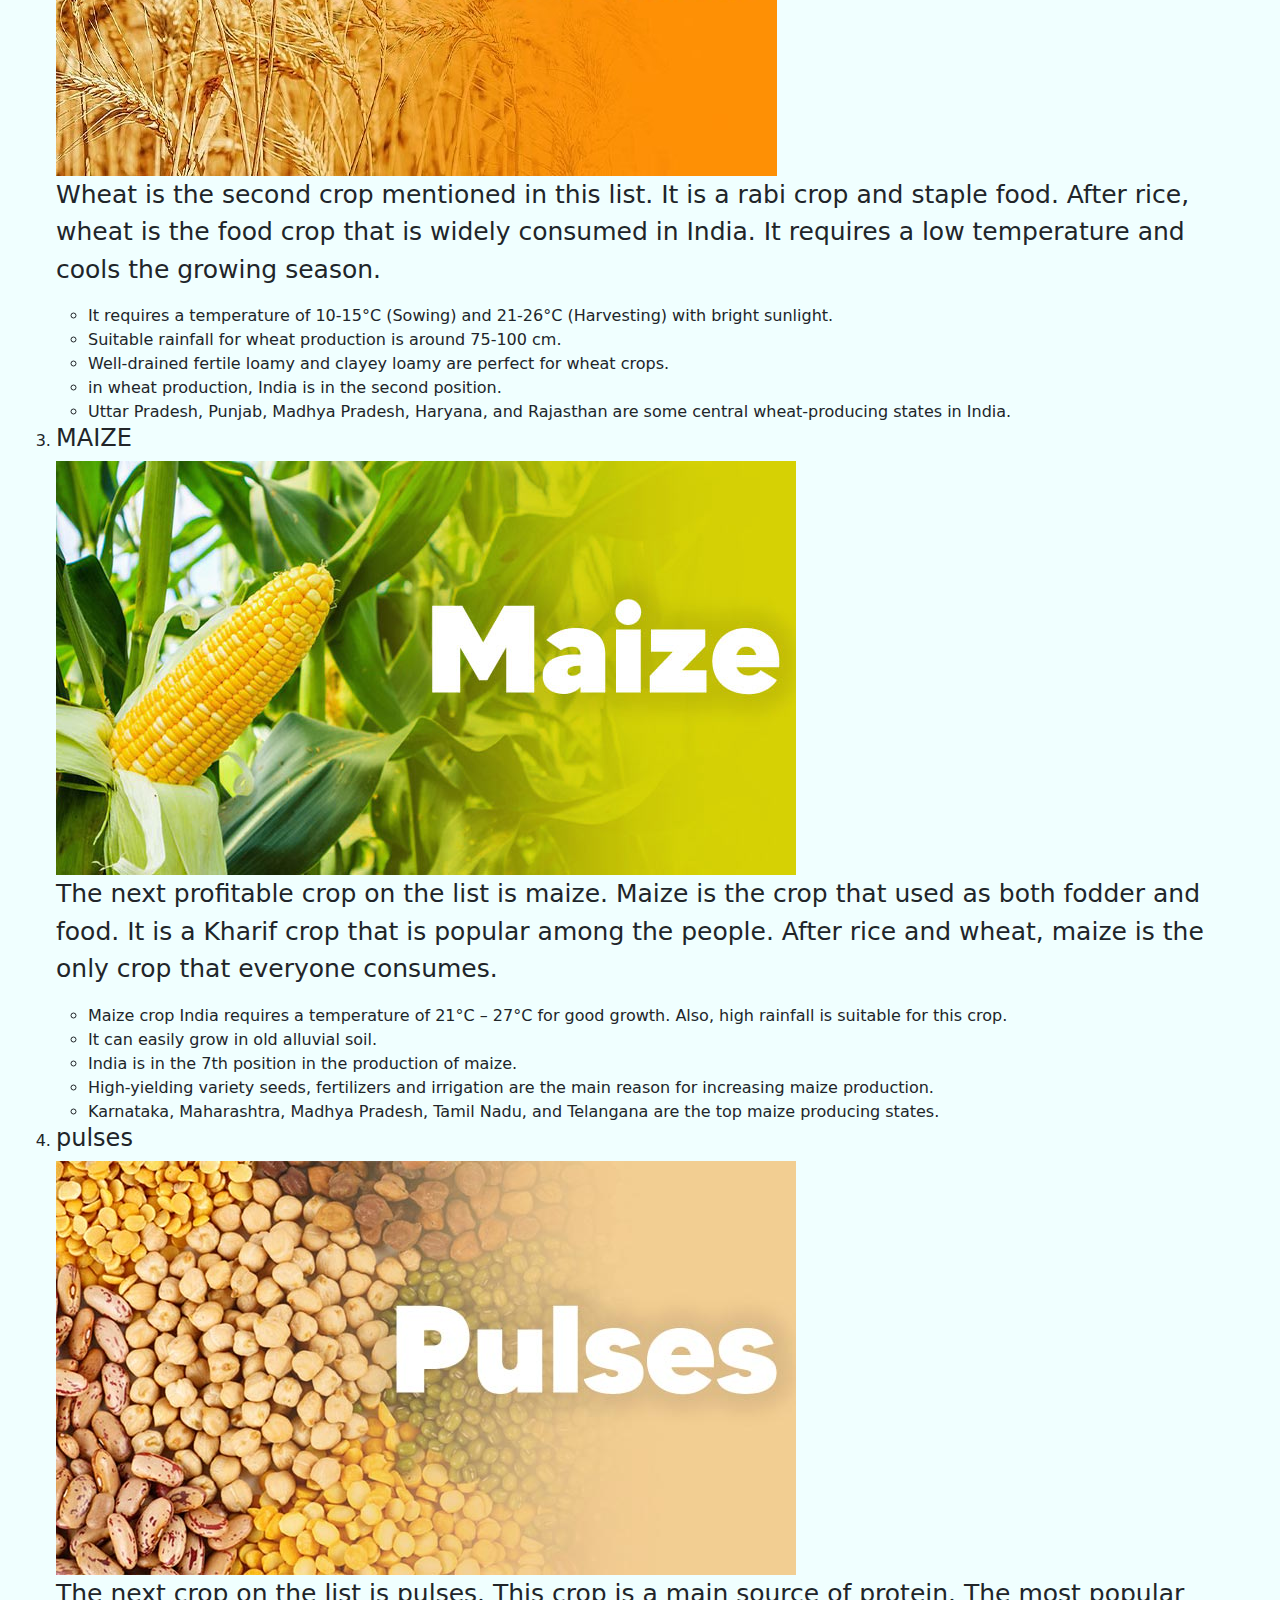
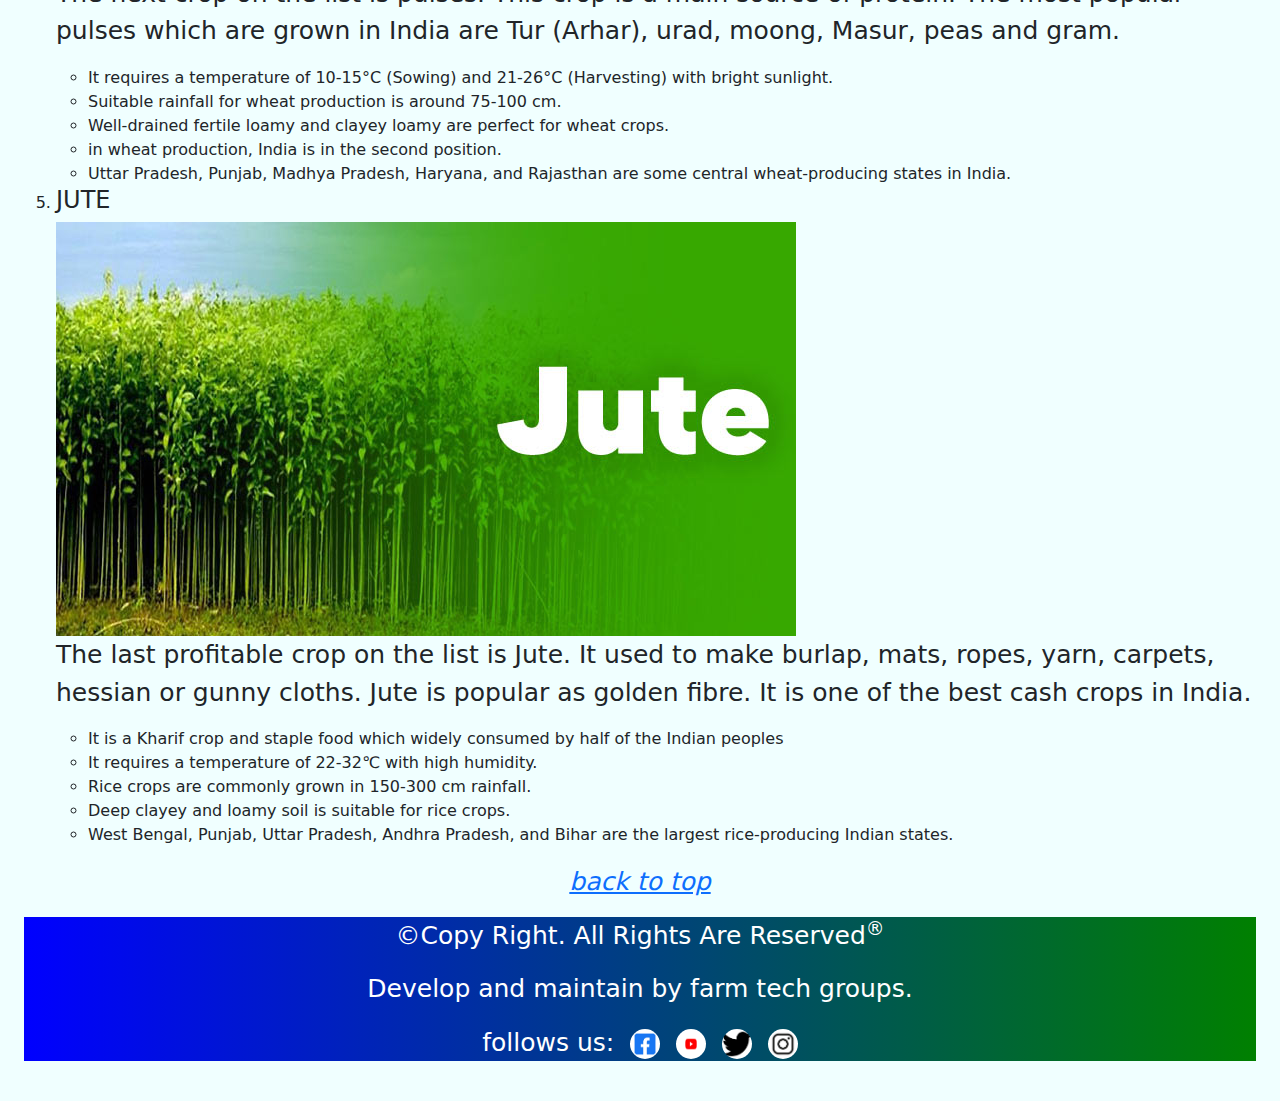
<file: farmtech/crops.html>
<!doctype html>
<html>
<head>
    <link rel="stylesheet" href="css/bootstrap.css">
    <script src="js/bootstrap.bundle.js"></script>
<style>
    *{margin: 0px;}
html{
scroll-behavior:smooth;
}
#r1 h1{
    text-align: center;
font-size:50px;
border-style:double;
border-color: rgb(162, 229, 242);
border-top-width:10px;
border-bottom-width:10px ;
background:blue;
text-shadow:2px 2px 3px gray;
border-radius: 15px;
} 
h1{
font-size:50px;
}
h3{
font-size:30px;
}
#types img{ height: 250px !important;;
    
    border: 2px solid ;
}
a,p{
font-size:25px;
}
footer{
    background-color: brown;
    background:linear-gradient(to right,blue,green);
    
}
marquee{font-size:20px}
#r33 img{ border-radius: 15px;}
</style>

</head>
<body >

    <nav class="navbar bg-dark navbar-dark navbar-expand-lg sticky-top">
        <div class="container">
            <a href="#" class="navbar-brand">FarmBuddy</a>
            <button class="navbar-toggler" data-bs-target="#hello" data-bs-toggle="collapse"><span class="navbar-toggler-icon"></span></button>
            <div class="collapse navbar-collapse" id="hello">
            <ui class="navbar-nav ms-auto">
                <li><a href="home.html" class="nav-link">home</a></li>
                <li><a href="market.html" class="nav-link">market</a></li>
                <li><a href="crops.html" class="nav-link">crops</a></li>
                <li><a href="contactus.html" class="nav-link">contactus</a></li>
            </ui>
        </div>
        </div>
            </nav>
    


<div id="cr1" style="background:#F0FFFF"><h3>Crop Details and farming methodes</h3>
<ul><li><a href="#cr2">Shifting cultivation</a></li>
<li><a href="#cr3">horticulture</a></li>
<li><a href="#cr4">Mixed farming</a></li>
<li><a href="#cr5">Crop rotation</a></li>
<li><a href="#cr6">Dairy farm</a></li>
</ul>
</div>


<!--shiftcrop-->

<div id="types">

<div class="container-fluid mt-3 bg-light p-4">
    <div class="row align-items-center">
    
    <div class="col-lg-6">
     <p><b>Shifting cultivation</b> is a mode of farming long followed in the humid tropics of Sub-Saharan Africa, Southeast Asia, and South America. In the practice of “slash and burn”, farmers would cut the native vegetation and burn it, then plant crops in the exposed, ash-fertilized soil for two or three seasons in succession.<a href="">more</a></p>
    </div>
    
    <div class="col-lg-6">
     <img src="images/shiftcul.jpg" class="img-fluid w-100 imgshadow">
    </div>
    
    
    </div>
    </div>


        <div class="container-fluid bg-dark mt-3 p-3">
        <div class="row align-items-center">
        
        <div class="col-lg-6">
         <img src="images/horti.jpg" class="img-fluid w-100 imgshadow">
        </div>
        
        
        <div class="col-lg-6 text-white">
         <p>The word<b> horticulture</b> is derived from two Latin words (hortus[garden]+cultura [culture]), and is defined as “the art and science of growing fruits, vegetables, herbs, nuts and ornamental plants (trees, shrubs, flowering plants and turf).”<a href="">more</a></p>
        </div>
        
        </div>
        </div>
        </div>


        <div class="container-fluid bg-light p-4 mt-3">
            <div class="row align-items-center">
            
            <div class="col-lg-6">
             <p>The cultivation of crops alongside the rearing of animals for meat or eggs or milk defines<b> mixed farming</b>. For example, a mixed farm may grow cereal crops, such as wheat or rye, and also keep cattle, sheep, pigs or poultry. Often the dung from the cattle serves to fertilize the crops.<a href="">more</a></p>
            </div>
            
            <div class="col-lg-6"  id="types">
             <img src="images/mixfar.jpg" class=" img-fluid w-100 shadow">
            </div>
            
            
            </div>
            </div>

            
                <div class="container-fluid p-3 bg-dark mt-3">
                <div class="row align-items-center">
                
                <div class="col-lg-6"  id="types">
                 <img src="images/crprot.jpg" class="img-fluid w-100  imgshadow">
                </div>
                
                
                <div class="col-lg-6 text-white">
                 <h2 class="textshadow">The Angular Course</h2>
                 <p><b>Crop rotation</b> is defined as a “system of growing different kinds of crops in recurrent succession on the same land” (Martin et al., 1976). Rotating different crops year after year adds various economic and environmental benefits. In addition, crop rotation is helpful in long-term soil and farm management.<a href="">more</a></p>
                </div>
                
                </div>
                </div>
            




            <div class="container-fluid p-4 bg-light mt-3">
                <div class="row align-items-center ">
                
                <div class="col-lg-6">
                 <p>dairying, also called<b> dairy farming</b>, branch of agriculture that encompasses the breeding, raising, and utilization of dairy animals, primarily cows, for the production of milk and the various dairy products processed from it.<a href="">more</a></p>
                </div>
                
                <div class="col-lg-6"  id="types">
                 <img src="images/difar.jpg" class="img-fluid w-100 imgshadow">
                </div>
                
                
                </div>
                </div>
            </div>


<!--rich farming-->

<div style="background:#F0FFFF" class="mt-5 p-4">
<h3>Top 5 Most Profitable Crops in India – You Can Grow To Make Money</h3>
<p>Many profitable major crops grown in India. Due to this, there has been a lot of improvement in the farming sector. These types of crops in India include food crops and raw material. In the below section, we show a list of crops grown in India. So, check out the below.</p>
<div>   
<ol><li><h4>RICE</h4></li>
<img src="images/rice.jpg">
<p>The first crop on the list is rice. Rice is a highly consumed food, and that is why the demand for this crop is very high. That is the reason it widely cultivated across the World. India holds the second position in producing rice. And covers one-third of the total cultivated Indian area. </p>
<ul>
<li>It is a Kharif crop and staple food which widely consumed by half of the Indian peoples<li>
<li>It requires a temperature of 22-32℃ with high humidity. </li>
<li>Rice crops are commonly grown in 150-300 cm rainfall. </li>
<li>Deep clayey and loamy soil is suitable for rice crops. </li>
<li>West Bengal, Punjab, Uttar Pradesh, Andhra Pradesh, and Bihar are the largest rice-producing Indian states.</li>
</ul>
<li><h4>WHEAT</h4></li>
<img src="images/whet.jpg">
<p>Wheat is the second crop mentioned in this list. It is a rabi crop and staple food. After rice, wheat is the food crop that is widely consumed in India. It requires a low temperature and cools the growing season. </p>
<ul>
<li>It requires a temperature of 10-15°C (Sowing) and 21-26°C (Harvesting) with bright sunlight.</li>
<li>Suitable rainfall for wheat production is around 75-100 cm.</li>
<li>Well-drained fertile loamy and clayey loamy are perfect for wheat crops. </li>
<li>in wheat production, India is in the second position. </li>
<li>Uttar Pradesh, Punjab, Madhya Pradesh, Haryana, and Rajasthan are some central wheat-producing states in India.</li>
</ul>
<li><h4>MAIZE</h4></li>
<img src="images/maize.jpg">
<p>The next profitable crop on the list is maize. Maize is the crop that used as both fodder and food. It is a Kharif crop that is popular among the people. After rice and wheat, maize is the only crop that everyone consumes. </p>
<ul>
<li>Maize crop India requires a temperature of 21°C – 27°C for good growth. Also, high rainfall is suitable for this crop. </li>
<li>It can easily grow in old alluvial soil.</li>
<li>India is in the 7th position in the production of maize. </li>
<li>High-yielding variety seeds, fertilizers and irrigation are the main reason for increasing maize production. </li>
<li>Karnataka, Maharashtra, Madhya Pradesh, Tamil Nadu, and Telangana are the top maize producing states.</li>
</ul>
<li><h4>pulses</h4></li>
<img src="images/pulses.jpg">
<p>The next crop on the list is pulses. This crop is a main source of protein. The most popular pulses which are grown in India are Tur (Arhar), urad, moong, Masur, peas and gram. </p>
<ul>
<li>It requires a temperature of 10-15°C (Sowing) and 21-26°C (Harvesting) with bright sunlight.</li>
<li>Suitable rainfall for wheat production is around 75-100 cm.</li>
<li>Well-drained fertile loamy and clayey loamy are perfect for wheat crops. </li>
<li>in wheat production, India is in the second position. </li>
<li>Uttar Pradesh, Punjab, Madhya Pradesh, Haryana, and Rajasthan are some central wheat-producing states in India.</li>
</ul>
<li><h4>JUTE</h4></li>
<img src="images/jute.jpg">
<p>The last profitable crop on the list is Jute. It used to make burlap, mats, ropes, yarn, carpets, hessian or gunny cloths. Jute is popular as golden fibre. It is one of the best cash crops in India. </p>
<ul>
<li>It is a Kharif crop and staple food which widely consumed by half of the Indian peoples</li>
<li>It requires a temperature of 22-32℃ with high humidity. </li>
<li>Rice crops are commonly grown in 150-300 cm rainfall. </li>
<li>Deep clayey and loamy soil is suitable for rice crops. </li>
<li>West Bengal, Punjab, Uttar Pradesh, Andhra Pradesh, and Bihar are the largest rice-producing Indian states.</li>
</ul>


</ol>
</div>


<p  align="center"><a href="#cr1" align="center"><i>back to top</i></a><p>
<div id="r33">
<footer class="text-white">
<p align="center">&copy;Copy Right. All Rights Are Reserved<sup>&reg;</sup></p>
<p align="center">Develop and maintain by farm tech groups.</p>
<p align="center">follows us:&nbsp
<a href="https://www.facebook.com/rohith.nadukuda?mibextid=ZbWKwL">
<img src="images/facebook.jpg" width=30px height=30px></a>&nbsp
<a href="https://youtube.com/@RohithReddy-uq3go"><img src="images/youtube.jpg" width=30px height=30px></a>&nbsp
<a href="https://www.twitter.com"><img src="images/twitter.jpg" width=30px height=30px></a>&nbsp
<a href="https://instagram.com/mr_confusion_17?igshid=MzNlNGNkZWQ4Mg=="><img src="images/instagram.jpg" width=30px height=30px></a>
</p>
</footer>
</div>

</body>





</html>
</file>
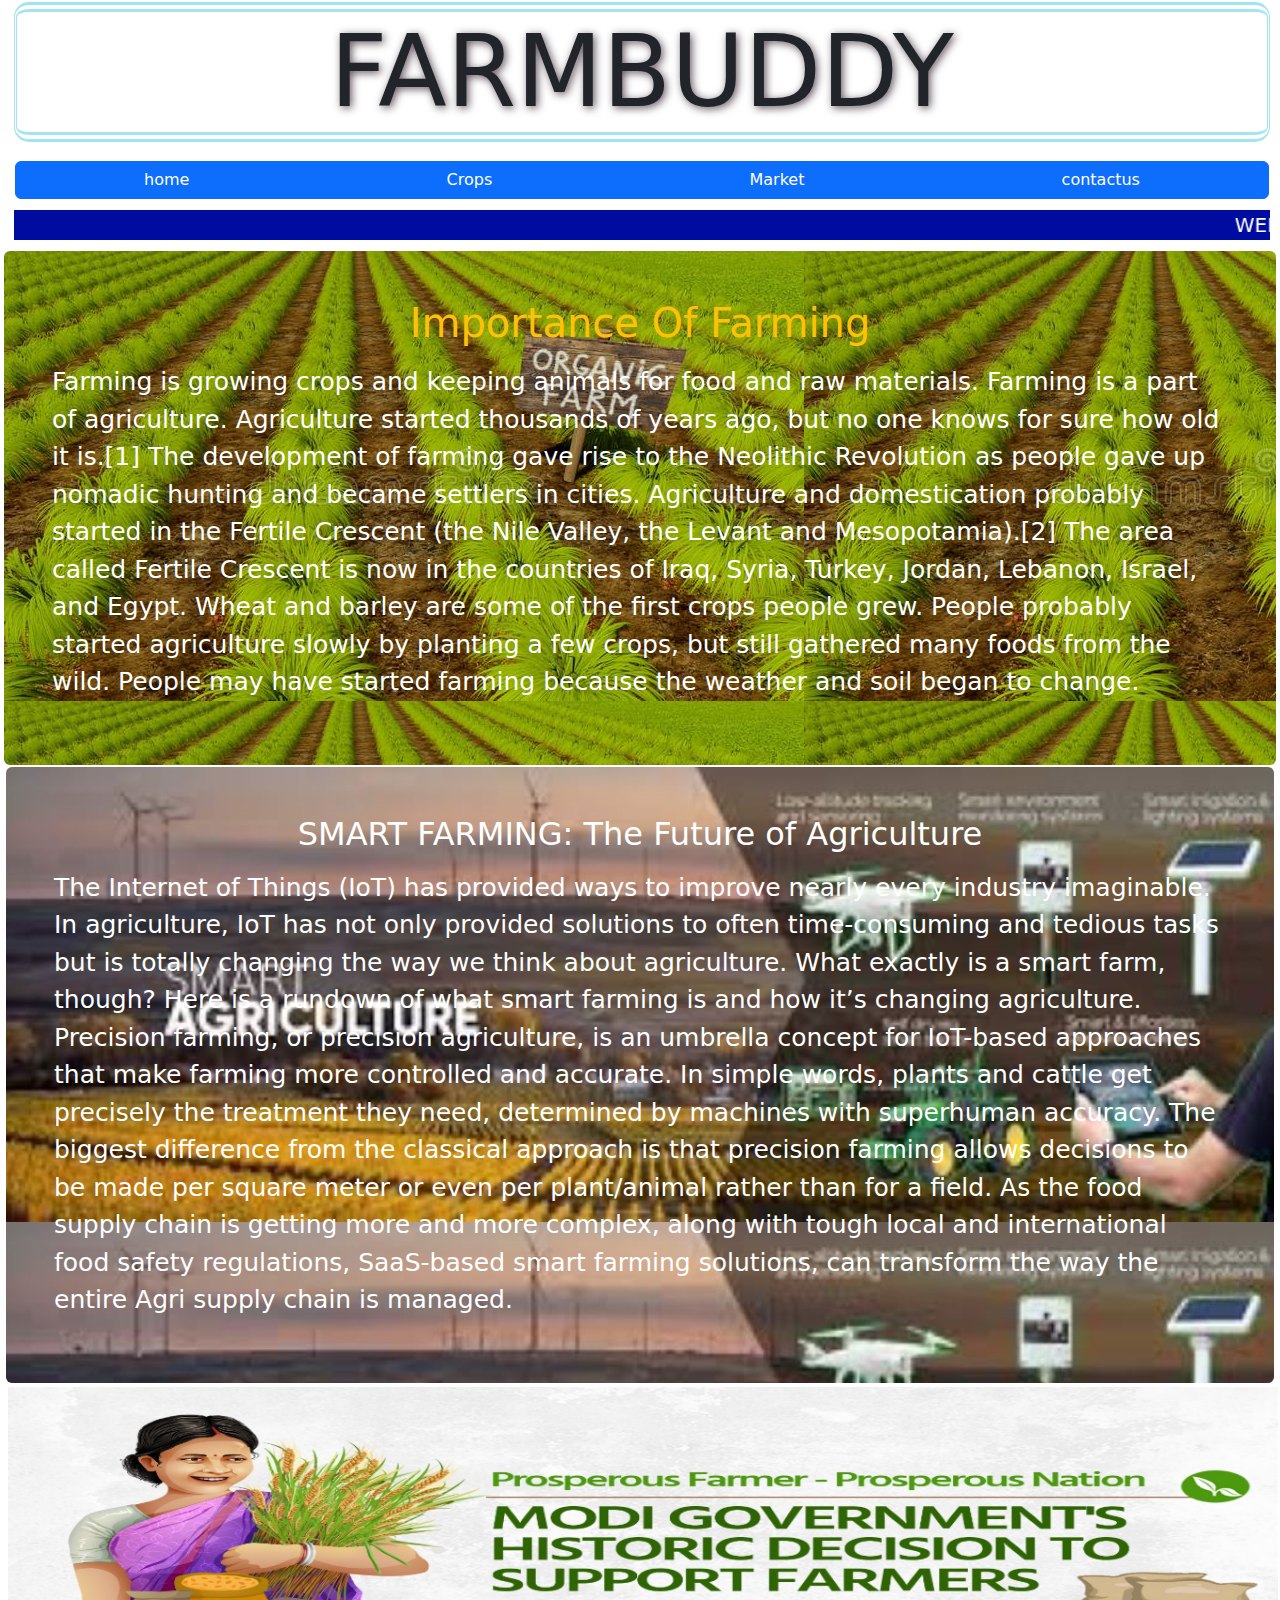
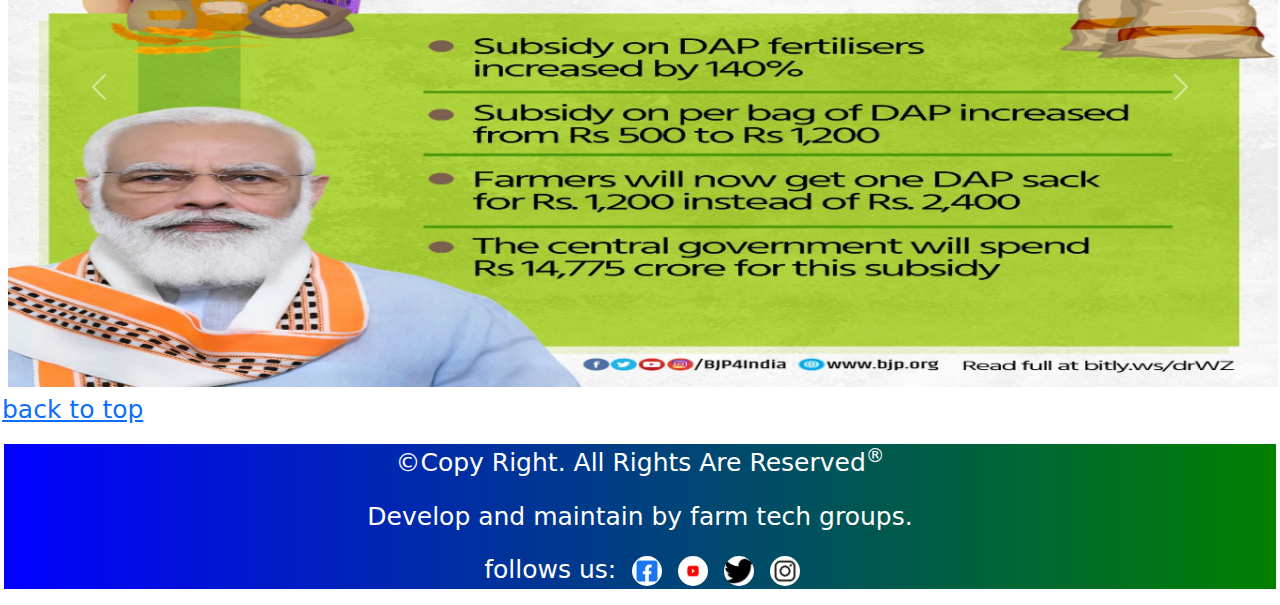
<file: farmtech/home.html>
<!doctype html>
<html>
<head>
    <link rel="stylesheet" href="css/bootstrap.css">
   <script src="js/bootstrap.bundle.js"></script>
<style>
    *{margin: 0px;}
html{
scroll-behavior:smooth;
}
#r1 h1{
    text-align: center;
font-size:100px;
border:double rgb(162, 229, 242);
border-top-width:10px;
border-bottom-width:10px ;
color:linear-gradient(to right,blue,green);
background-color:white;
text-shadow:2px 2px 9px rgb(97, 83, 94);
border-radius: 15px;

} 


#r33 img{ border-radius: 15px;}
div{margin: 2px;}
h3{
font-size:30px;
}
p{font-size: 25px;}
#r54 a{ font-size: 20px;}

footer{
    background-color: brown;
    background:linear-gradient(to right,blue,green);  
}
marquee{font-size:20px}

</style>

</head>
<body >
<div class="container-fluid">
    <div class="row">
<div id="r1" class="col-lg-12 col-sm-12 col-md-12 col-12"><h1 style="text-align: center;">FARMBUDDY</h1>
</div>
</div>
</div>


<div class="container-fluid">
    <div class="row">
        <div class=" btn btn-group">
            <a class="btn btn-primary" href="home.html">home</a>
            <a href="crops.html"class="btn btn-primary">Crops</a>
            <a href="market.html" class="btn btn-primary">Market</a>
            <a href="contactus.html"class="btn btn-primary">contactus</a>
        </div>
    </div>
</div>

<div class="container-fluid">
    <div class="row">
<div class="rns  text-white col-lg-12 col-sm-12 col-md-12 col-12">
<marquee scrollamount="4" bgcolor="ligntcyan">WELCOME TO FORM TECH BUDDY!!!!</marquee>
</div>
</div>
</div> 

<div >
    <div id="r3" class="bg-image p-5  rounded  text-white" style="background-image:url(images/organic.jpg); " >
    <h1 class="mb-3 text-warning text-center">Importance Of Farming</h1>
  
    <p style="text-justify;">Farming is growing crops and keeping animals for food and raw materials. Farming is a part of agriculture.
        Agriculture started thousands of years ago, but no one knows for sure how old it is.[1] The development of farming gave rise to the Neolithic Revolution as people gave up nomadic hunting and became settlers in cities.
        Agriculture and domestication probably started in the Fertile Crescent (the Nile Valley, the Levant and Mesopotamia).[2] The area called Fertile Crescent is now in the countries of Iraq, Syria, Turkey, Jordan, Lebanon, Israel, and Egypt. Wheat and barley are some of the first crops people grew. People probably started agriculture slowly by planting a few crops, but still gathered many foods from the wild. People may have started farming because the weather and soil began to change.</p>
     
    </p>
  </div>
</div>
<div>

    <div >
    <div id="r3" class="bg-image p-5  rounded  text-white"
    style="background-image: url(images/sfimg.jpg);"
  >
    <h1 class="mb-3 text-center h2">SMART FARMING: The Future of Agriculture</h1>
  
    <p style="text-justify">The Internet of Things (IoT) has provided ways to improve nearly every industry imaginable. In agriculture, IoT has not only provided solutions to often time-consuming and tedious tasks but is totally changing the way we think about agriculture. What exactly is a smart farm, though? Here is a rundown of what smart farming is and how it’s changing agriculture.
        Precision farming, or precision agriculture, is an umbrella concept for IoT-based approaches that make farming more controlled and accurate. In simple words, plants and cattle get precisely the treatment they need, determined by machines with superhuman accuracy. The biggest difference from the classical approach is that precision farming allows decisions to be made per square meter or even per plant/animal rather than for a field.
        As the food supply chain is getting more and more complex, along with tough local and international food safety regulations, SaaS-based smart farming solutions, can transform the way the entire Agri supply chain is managed.
        
    </p>
  </div>
</div>
<div>

</div>
<!--subsidy session-->
<div id="hello" class="carousel slide" data-bs-ride="carousel" >
<!-- adding images -->
<div class="carousel-inner" >

<div class="carousel-item   active" >
<img src="images/subcidys.jpg"  height=600px; class="w-100">
</div>

<div class="carousel-item">
    <img src="images/subfar.jpg" height="600px" class=" w-100">
    <div id="r54"class="carousel-caption btn  ">
        <ul id="r54" type="square"  >
            <li><a href="#"  class="text-white btn display-4">Seed Subsidy</a></li>
            <li><a  class="text-white btn " href="https://krishijagran.com/topic/?id=Fertilizer%20Subsidy">Fertilizer Subsidy</a></li>
            <li><a href="#"  class="text-white  btn">Irrigation Subsidy</a></li>
            <li><a  class="text-white btn" href="https://krishijagran.com/topic/?id=Power%20Subsidy">Power Subsidy</a></li>
            <li><a  class="text-white btn" href="#">Export Subsidy</a></li>
            <li><a  class="text-white btn" href="https://krishijagran.com/farm-mechanization/agriculture-machinery-subsidies-documents-required-to-avail-it/">Agriculture Equipment Subsidy</a></li>
            </ul><a  class="text-white btn" href="https://www.ibef.org/industry/agriculture-india">for more</a>
    </div>
  </div>


<div class="carousel-item">
    <img src="images/subfar1.jpg" height=600px; class="w-100">
</div>
</div>

<button class="carousel-control-prev" type="button" data-bs-target="#hello" data-bs-slide="prev">
    <span class="carousel-control-prev-icon" aria-hidden="true"></span>
    <span class="visually-hidden">Previous</span>
  </button>
  <button class="carousel-control-next" type="button" data-bs-target="#hello" data-bs-slide="next">
    <span class="carousel-control-next-icon" aria-hidden="true"></span>
    <span class="visually-hidden">Next</span>
  </button>
</div>

<p><a href="#r1">back to top</a></p>
<div id="d3">
<footer class="text-white">
<p align="center">&copy;Copy Right. All Rights Are Reserved<sup>&reg;</sup></p>
<p align="center">Develop and maintain by farm tech groups.</p>
<div id="r33" class="col-lg-12 col-sm-12 col-md-12 col-12">
<p align="center">follows us:&nbsp
<a href="https://www.facebook.com/rohith.nadukuda?mibextid=ZbWKwL">
<img src="images/facebook.jpg" width=30px height=30px></a>&nbsp
<a href="https://youtube.com/@RohithReddy-uq3go"><img  src="images/youtube.jpg" width=30px height=30px></a>&nbsp
<a href="https://www.twitter.com"><img src="images/twitter.jpg" width=30px height=30px></a>&nbsp
<a href="https://instagram.com/mr_confusion_17?igshid=MzNlNGNkZWQ4Mg=="><img style="border-radius:20px;" src="images/instagram.jpg" width=30px height=30px></a>
</p>
</div>
</footer>
</div></body>





</html>
</file>
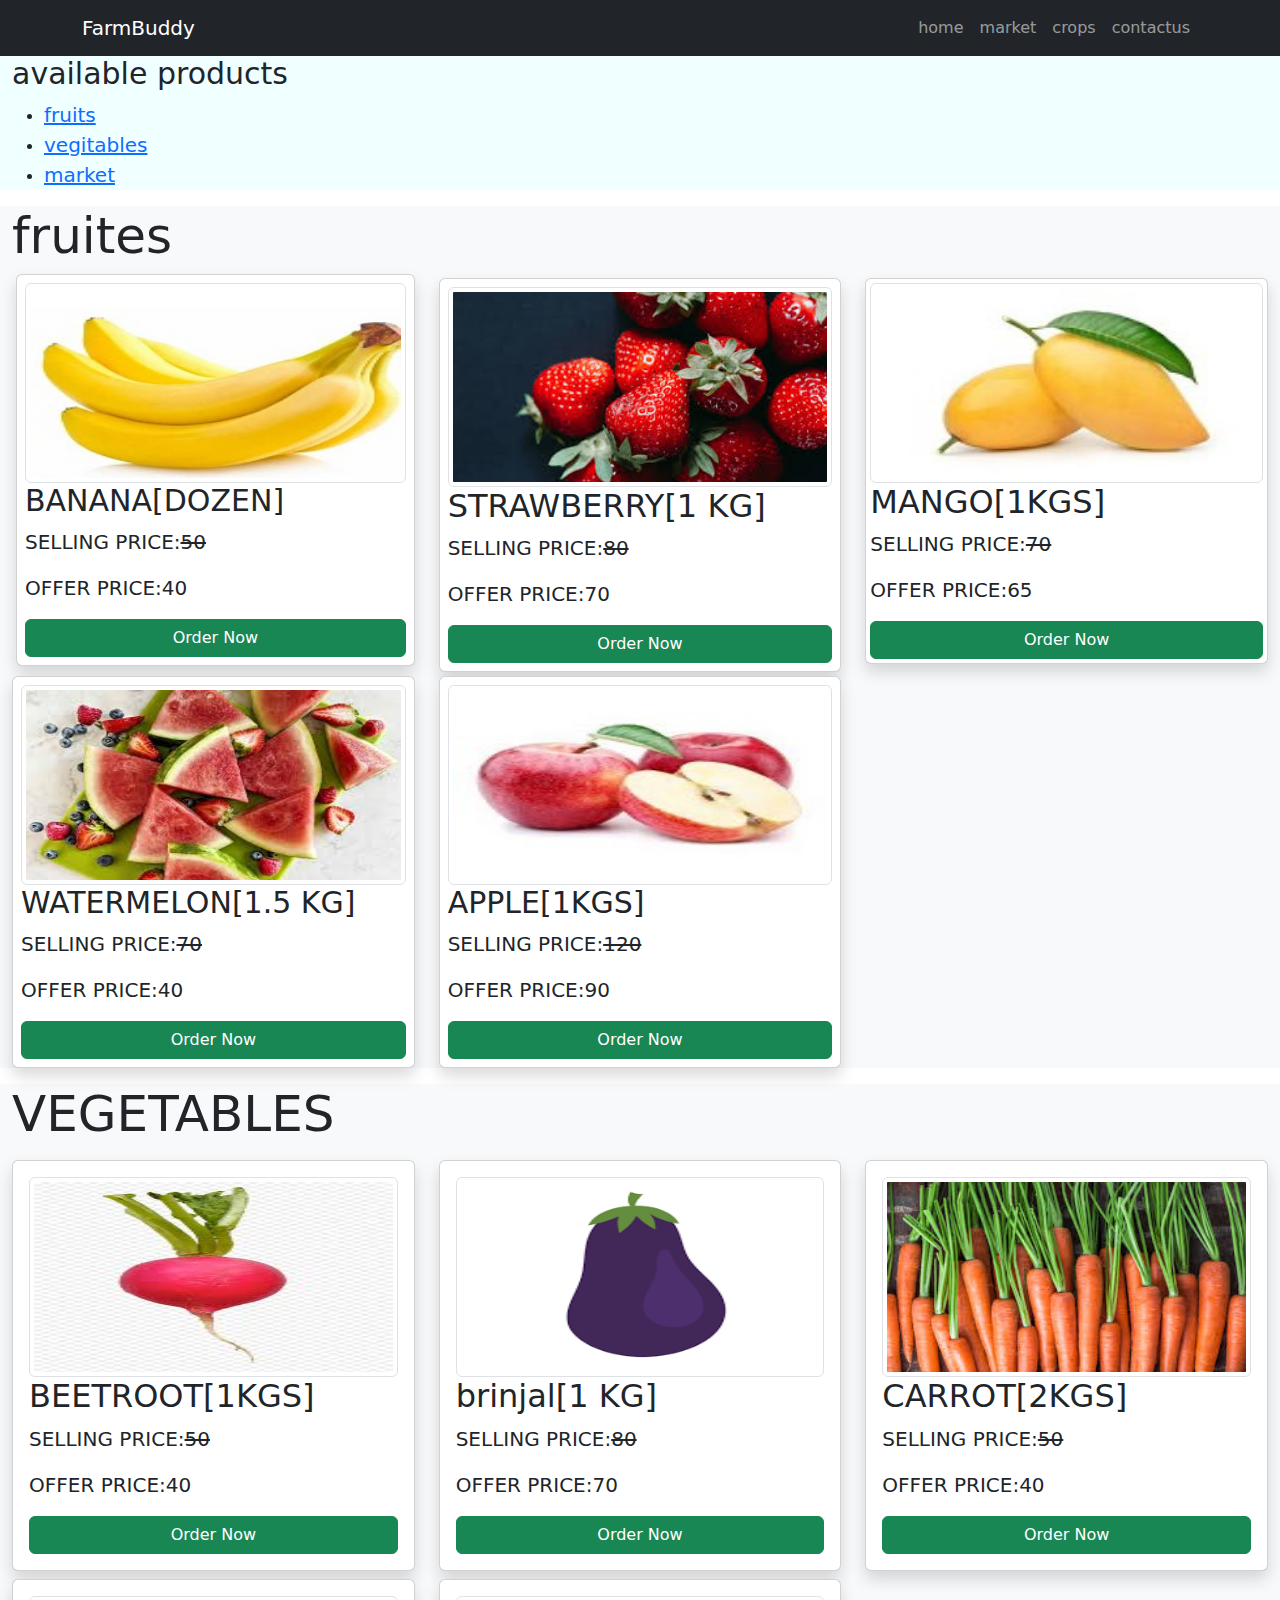
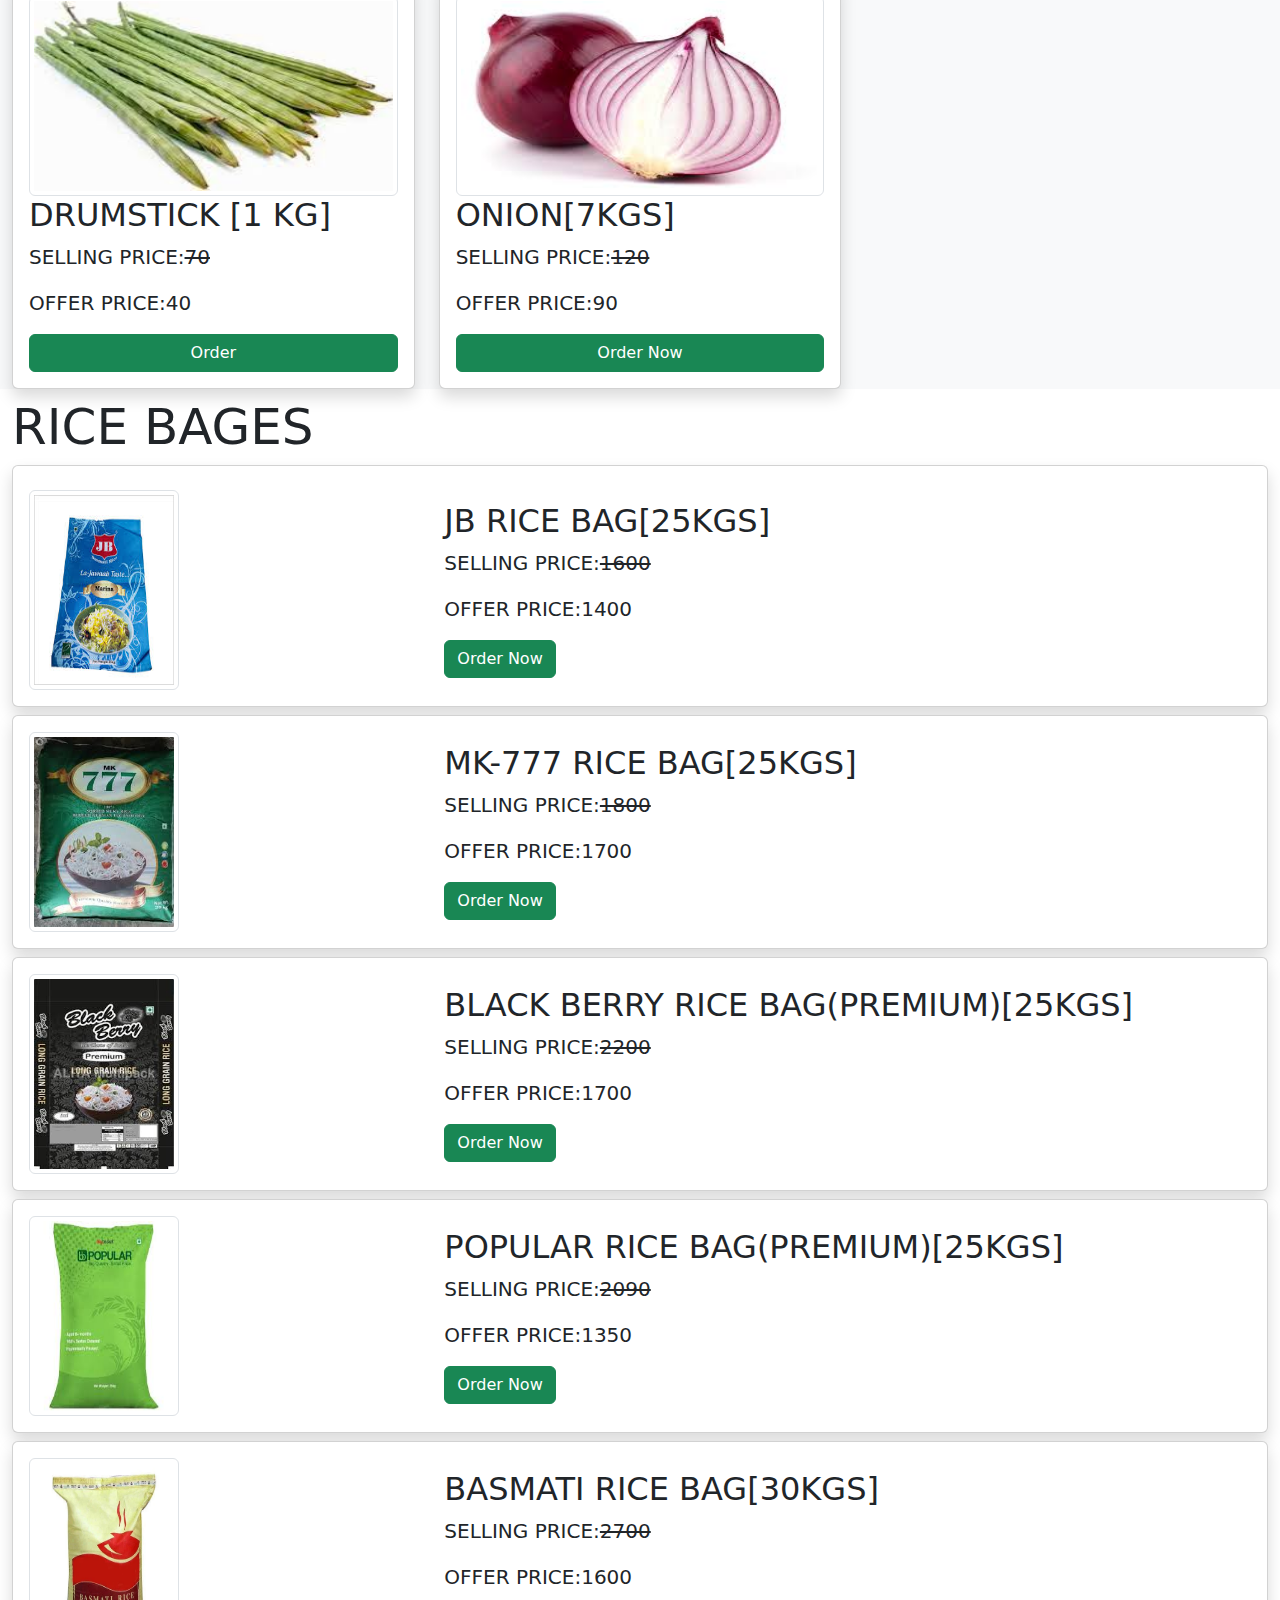
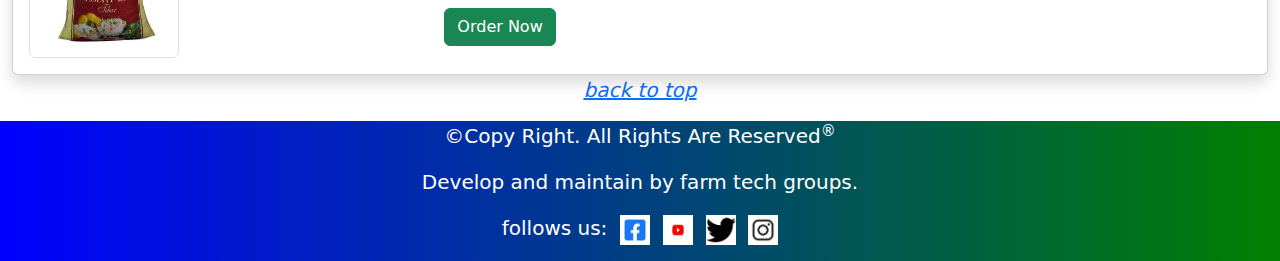
<file: farmtech/market.html>
<!doctype html>
<html>
<head>
    <link rel="stylesheet" href="css/bootstrap.css">
    <script src="js/bootstrap.bundle.js"></script>
<style>
    *{margin: 0px;}
html{
scroll-behavior:smooth;
}
#r1 h1{
    text-align: center;
font-size:50px;
border-style:double;
border-color: rgb(162, 229, 242);
border-top-width:10px;
border-bottom-width:10px ;
background:blue;
text-shadow:2px 2px 3px gray;
border-radius: 15px;
position: sticky;
top:0;
} 
h1{
font-size:50px;
}
h3{
font-size:30px;
}
a,p{
font-size:20px;
}
footer{
    background-color: brown;
    background:linear-gradient(to right,blue,green);  
}
#r33 img{color: white; border-radius: 15px;}
.card  img{ height:200px; width: 150px;}
marquee{font-size:20px}
.card img{ height:200px!important;}
</style>

</head>
<body >
    <nav class="navbar bg-dark navbar-dark navbar-expand-lg sticky-top">
        <div class="container">
            <a href="#" class="navbar-brand">FarmBuddy</a>
            <button class="navbar-toggler" data-bs-target="#hello" data-bs-toggle="collapse"><span class="navbar-toggler-icon"></span></button>
            <div class="collapse navbar-collapse" id="hello">
            <ui class="navbar-nav ms-auto">
                <li><a href="home.html" class="nav-link">home</a></li>
                <li><a href="market.html" class="nav-link">market</a></li>
                <li><a href="crops.html" class="nav-link">crops</a></li>
                <li><a href="contactus.html" class="nav-link">contactus</a></li>
            </ui>
        </div>
        </div>
            </nav>
    


<div class="container-fluid" id="cr1" style="background:#F0FFFF"><h3>available products</h3>
<ul><li><a href="#mr2">fruits</a></li>
<li><a href="#mr3">vegitables</a></li>
<li><a href="#mr4">market</a></li>

</ul>
</div>


   
   <div class="container-fluid bg-light" id="mr2">
  <div class="row">
    <h1>fruites</h1>
    <div class="col-lg-4 col-md-6 col-sm-12 col-12 ">
    <div class="card shadow ms-1 p-2">
        <img src="images/banana.jpg"  class="w-100 img-fluid img-thumbnail">

          <h3>BANANA[DOZEN]</h3>
          <p>SELLING PRICE:<strike>50</strike></p>
          <p>OFFER PRICE:40</p>
          <button class="btn btn-success">Order Now</button>
        </div>
   </div>

   <div class="col-lg-4 col-md-6 col-sm-12 col-12 ">
    <div class="card  shadow mt-1 p-2">
        <img src="images/straberry.jpg" class="w-100 img-fluid img-thumbnail">
        <h2>STRAWBERRY[1 KG]</h2>
        <p>SELLING PRICE:<strike>80</strike></p>
        <p>OFFER PRICE:70</p>
        <button class="btn btn-success">Order Now</button>
   </div>
   </div>

   <div class="col-lg-4 col-md-6 col-sm-12 col-12 ">
    <div class="card  shadow mt-1 p-1">
        <img src="images/mango.jpg" class=" w-100 img-fluid img-thumbnail">
        <h2>MANGO[1KGS]</h2>
                  <p>SELLING PRICE:<strike>70</strike></p>
                  <p>OFFER PRICE:65</p>
                  <button class="btn btn-success">Order Now</button>
    
    </div>
   </div>

   <div class="col-lg-4 col-md-6 col-sm-12 col-12 ">
    <div class="card  shadow mt-1 p-2">
        <img src="images/watermelon.jpg" class=" w-100 img-fluid img-thumbnail">            
        <h3>WATERMELON[1.5 KG]</h3>
        <p>SELLING PRICE:<strike>70</strike></p>
        <p>OFFER PRICE:40</p>
        <button class="btn btn-success">Order Now</button>
    </div>
   </div>

   <div class="col-lg-4 col-md-6 col-sm-12 col-12 ">
    <div class="card  shadow mt-1 p-2">
        <img src="images/apple.jpg" class=" w-100 img-fluid img-thumbnail">
        <h3>APPLE[1KGS]</h3>
        <p>SELLING PRICE:<strike>120</strike></p>
        <p>OFFER PRICE:90</p>
        <button class="btn btn-success">Order Now</button>
       </div>
   </div>
  
</div>
   </div>



     
    <div class="container-fluid mt-3  bg-light" id="mr3">
        <div class="row">
            <h1>VEGETABLES</h1>   
            <div class="col-lg-4 col-md-6 col-sm-12 col-12 ">
                <div class="card shadow mt-2 p-3">
                    <img src="images/betroot.jpg"  class="w-100 img-fluid img-thumbnail">
                    <h2>BEETROOT[1KGS]</h2>
                    <p>SELLING PRICE:<strike>50</strike></p>
                    <p>OFFER PRICE:40</p>
                    <button class="btn btn-success">Order Now</button>
                    </div>
               </div>
      
               <div class="col-lg-4 col-md-6 col-sm-12 col-12 ">
                <div class="card shadow mt-2 p-3">
                    <img src="images/brinjal.jpg" class="w-100 img-fluid img-thumbnail">
                    <h2>brinjal[1 KG]</h2>
                    <p>SELLING PRICE:<strike>80</strike></p>
                    <p>OFFER PRICE:70</p>
                    <button class="btn btn-success">Order Now</button>
               </div>
               </div>
            
               <div class="col-lg-4 col-md-6 col-sm-12 col-12 ">
                <div class="card shadow mt-2 p-3">
                    <img src="images/carat.jpg" class=" w-100 img-fluid img-thumbnail">
                    <h2>CARROT[2KGS]</h2>
                    <p>SELLING PRICE:<strike>50</strike></p>
                    <p>OFFER PRICE:40</p>
                    <button class="btn btn-success">Order Now</button>
                
                </div>
               </div>
            
               <div class=" col-xl-4 col-lg-4 col-md-6 col-sm-12 col-12 ">
                <div class="card shadow mt-2 p-3">
                    <img src="images/drumstick.jpg" class=" w-100 img-fluid img-thumbnail">            
                    <h2>DRUMSTICK [1 KG]</h2>
                    <p>SELLING PRICE:<strike>70</strike></p>
                    <p>OFFER PRICE:40</p>
                    <button class="btn btn-success">Order 
                </div>
               </div>
            
               <div class="col-lg-4 col-md-6 col-sm-12 col-12 ">
                <div class="card shadow mt-2 p-3">
                    <img src="images/onion1.jpg" class=" w-100 img-fluid img-thumbnail">
                    <h2>ONION[7KGS]</h2>
                    <p>SELLING PRICE:<strike>120</strike></p>
                    <p>OFFER PRICE:90</p>
                    <button class="btn btn-success">Order Now</button>
                   </div>
               </div>
        </div></div>
                        

<div class="container-fluid mt-2" id="u76">
   
    <div class="row">
        <h1>RICE BAGES</h1>
    <div class="col-lg-12 col-md-12 col-sm-12 col-12">
    <div class="card shadow">
    <div class="card-body mt-2">
    <div class="row  align-items-center">
     <div class="col-lg-4 col-md-4 col-4 col-sm-4">
      <img src="images/rice3.jpg" class="img-thumbnail">    
     </div>

     <div class="col-lg-8 col-sm-8 col-md-8 col-8">
      <h2>JB RICE BAG[25KGS]</h2>
      <p>SELLING PRICE:<strike>1600</strike></p>
      <p>OFFER PRICE:1400</p>
      <button class="btn btn-success">Order Now</button>
     </div>
    </div></div>
    </div>
    </div>


            <div class="col-lg-12 col-md-12 col-sm-12 col-12 mt-2">
        <div class="card shadow">
        <div class="card-body ">
        <div class="row  align-items-center">
            <div class="col-lg-4 col-md-4 col-4 col-sm-4">
          <img src="images/rice4.jpg" class="img-thumbnail">
         </div>
        
         <div class="col-lg-8 col-sm-8 col-md-8 col-8">
          <h2>MK-777 RICE BAG[25KGS]</h2>
          <p>SELLING PRICE:<strike>1800</strike></p>
          <p>OFFER PRICE:1700</p>
          <button class="btn btn-success">Order Now</button>
         </div>
        </div></div></div></div>
        
        

                <div class="col-lg-12 col-md-12 col-sm-12 col-12 mt-2">
            <div class="card shadow">
            <div class="card-body">
            <div class="row  align-items-center">
            
                <div class="col-lg-4 col-md-4 col-4 col-sm-4">
              <img src="images/rice5.jpg" class="img-thumbnail">
             </div>
             <div class="col-lg-8 col-sm-8 col-md-8 col-8">
              <h2>BLACK BERRY RICE BAG(PREMIUM)[25KGS]</h2>
              <p>SELLING PRICE:<strike>2200</strike></p>
              <p>OFFER PRICE:1700</p>
              <button class="btn btn-success">Order Now</button>
             </div>
            </div></div>
            </div>
            </div>
            

            
            <div class="col-lg-12 col-md-12 col-sm-12 col-12 mt-2">
                <div class="card shadow">
                <div class="card-body">
                <div class="row  align-items-center">
                
                    <div class="col-lg-4 col-md-4 col-4 col-sm-4">
                  <img src="images/rice2.jpg" class="img-thumbnail">
                 </div>
                 <div class="col-lg-8 col-sm-8 col-md-8 col-8">
                  <h2>POPULAR RICE BAG(PREMIUM)[25KGS]</h2>
                  <p>SELLING PRICE:<strike>2090</strike></p>
                  <p>OFFER PRICE:1350</p>
                  <button class="btn btn-success">Order Now</button>
                 </div>
                </div></div>
                </div>
                </div>
                
        
                
                    <div class="col-lg-12 col-md-12 col-sm-12 col-12">
                <div class="card shadow mt-2">
                <div class="card-body">
                <div class="row  align-items-center">
                
                    <div class="col-lg-4 col-md-4 col-4 col-sm-4">
                  <img src="images/rice1.jpg" class="img-thumbnail">            
                 </div>
    
                 <div class="col-lg-8 col-sm-8 col-md-8 col-8">
                  <h2>BASMATI RICE BAG[30KGS]</h2>
                  <p>SELLING PRICE:<strike>2700</strike></p>
                  <p>OFFER PRICE:1600</p>
                  <button class="btn btn-success">Order Now</button>
                 </div>
                </div>
                </div>
                </div>
                </div>
                
            </div> </div>
            
            
            
<p  align="center"><a href="#cr1" align="center"><i>back to top</i></a><p>

    
<footer class="text-white">
    <div class="container-fluid" >
        <div class="row">
            <div class="col-12">
<p align="center">&copy;Copy Right. All Rights Are Reserved<sup>&reg;</sup></p>
<p align="center">Develop and maintain by farm tech groups.</p>
<p align="center">follows us:&nbsp
<a href="https://www.facebook.com/rohith.nadukuda?mibextid=ZbWKwL">
<img src="images/facebook.jpg" width=30px height=30px></a>&nbsp
<a href="https://youtube.com/@RohithReddy-uq3go"><img src="images/youtube.jpg" width=30px height=30px></a>&nbsp
<a href="https://www.twitter.com"><img src="images/twitter.jpg" width=30px height=30px></a>&nbsp
<a href="https://instagram.com/mr_confusion_17?igshid=MzNlNGNkZWQ4Mg=="><img src="images/instagram.jpg" width=30px height=30px></a>
</p>

</div></div>
</div>
</footer>
</body>
</html>
</file>
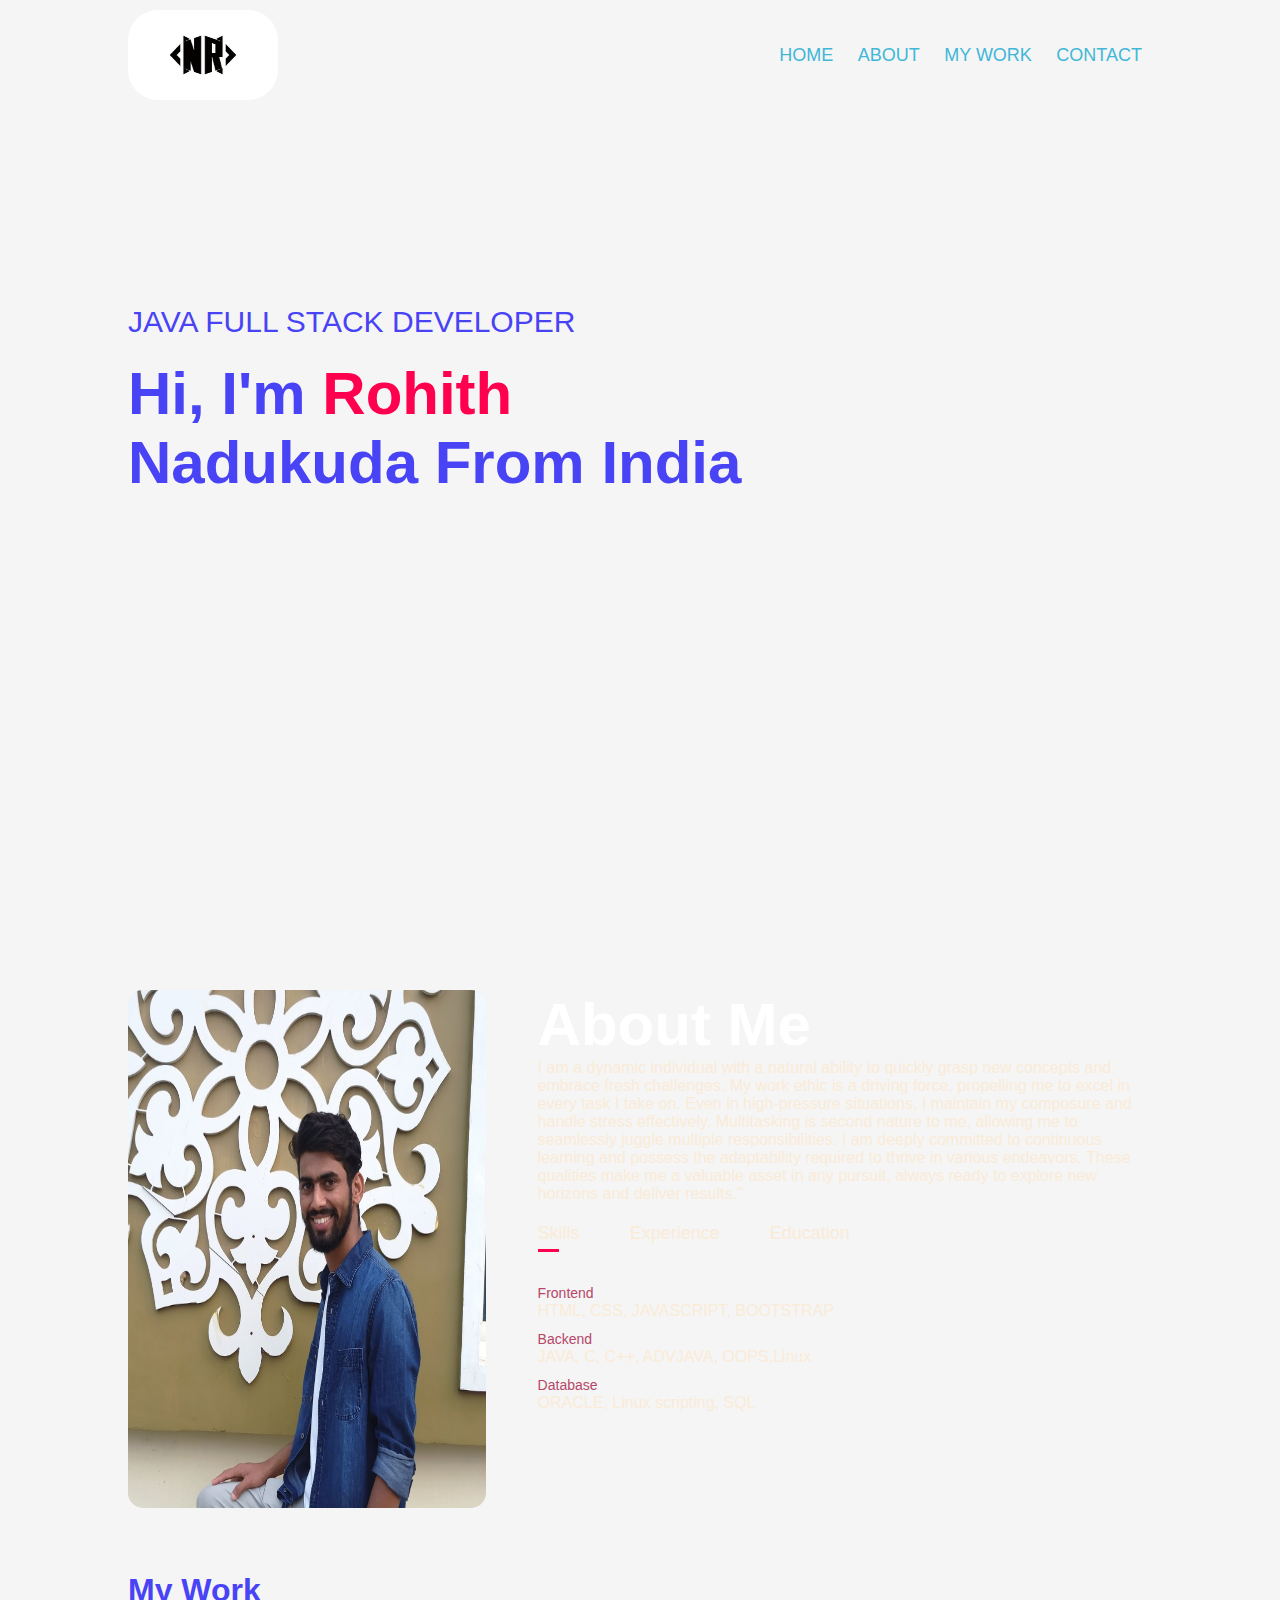
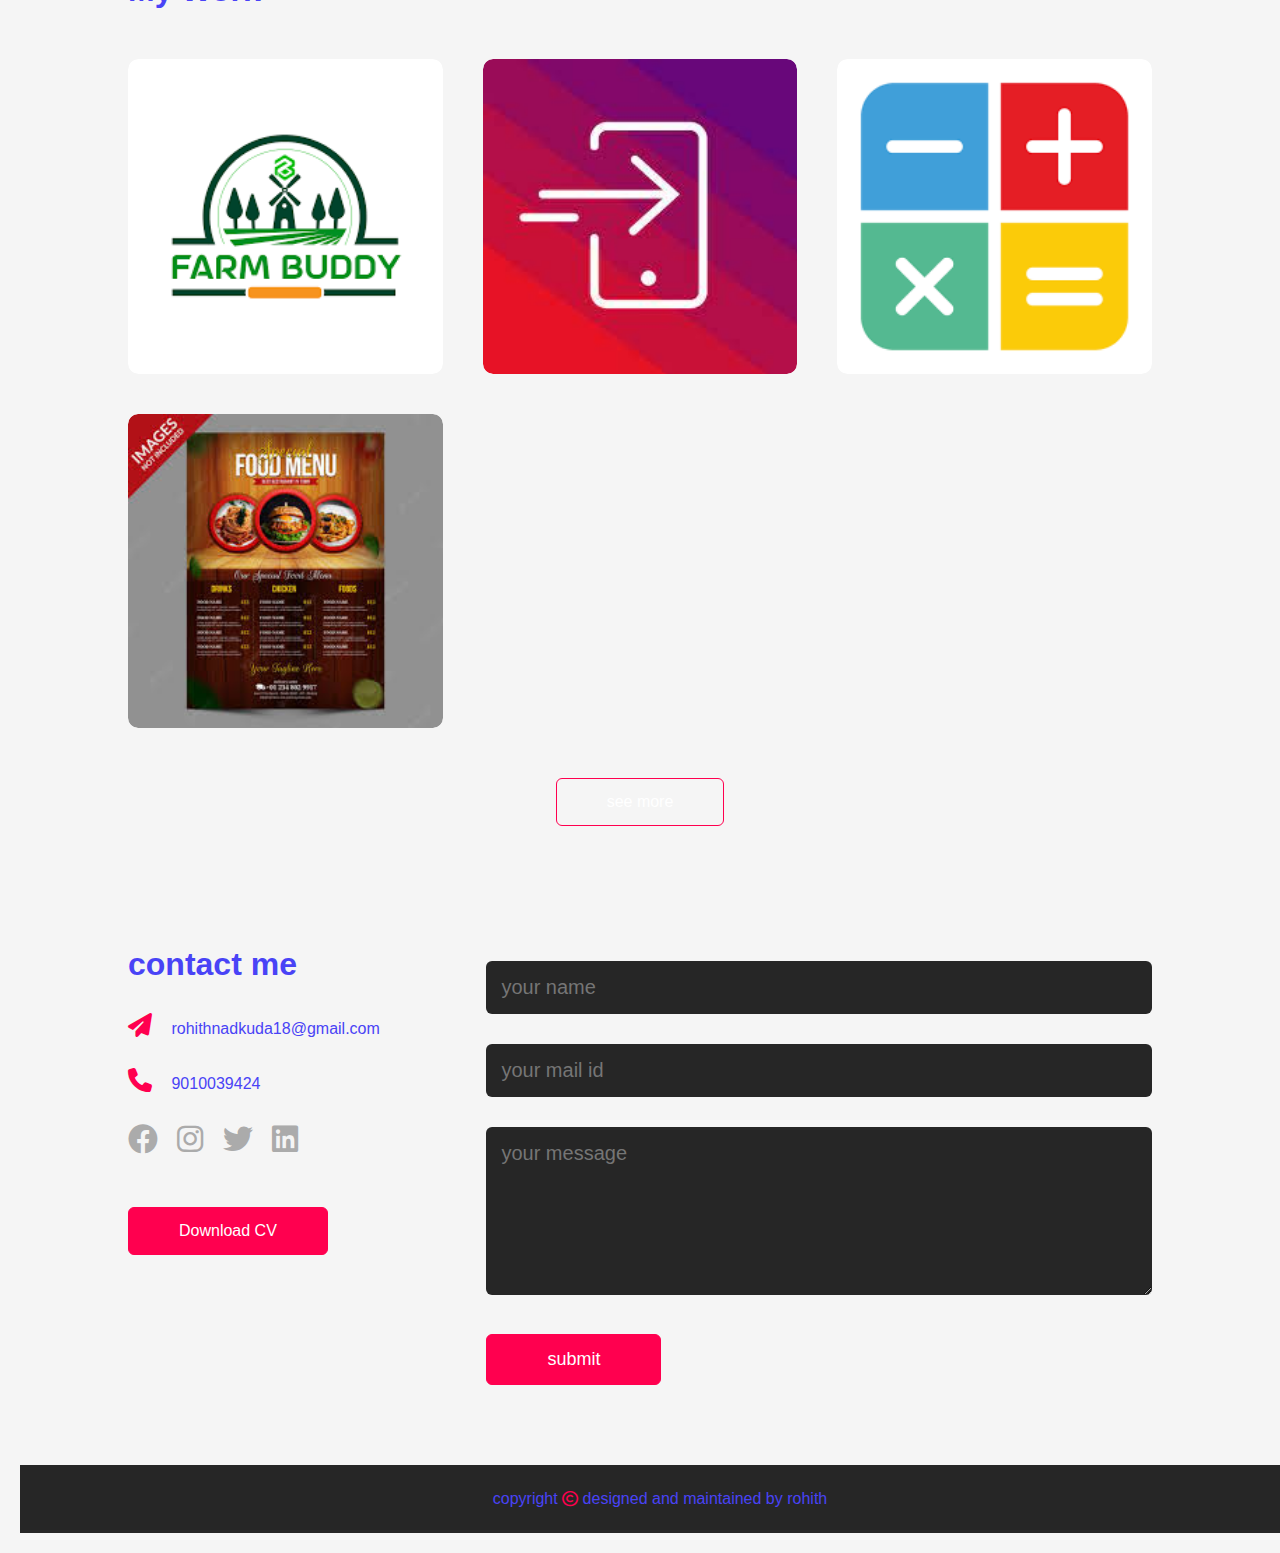
<file: farmtech/portfolio.html>
<!DOCTYPE html>
<html lang="en">
<head>
    <meta charset="UTF-8">
    <meta name="viewport" content="width=device-width, initial-scale=1.0">
    <title>my portfolio website</title>
    <link rel="stylesheet" href="style.css">
    <link rel="stylesheet" href="fontawesome/css/all.css">
</head>
<body>
    <div id="header">
    
        <div class="container">
<nav>
    <img src="images/nrr2.png" class="logo">
    <ul id="sidemenu">
        <li><a href="#header">HOME</a></li>
        <li><a href="#about">ABOUT</a></li>
        <li><a href="#protfolio">MY WORK</a></li>
        <li><a href="#contact">CONTACT</a></li>
        <i class="fa-sharp fas fa-solid fa-circle-xmark"  onclick="closemenu()"></i>
    </ul>
    <i class="fa-sharp fa-solid fas fa-bars" style="color: #191a1d;" onclick="openmenu()"></i>
</nav>

<div class="header-text">
    <p>JAVA FULL STACK DEVELOPER  </p>
    <H1>Hi, I'm <span>Rohith</span> <br>Nadukuda From India</H1>
</div>
        </div>
    </div>
<!----------------------about----------------------->
<div class="about" id="about">
    <div class="container">
        <div class="row">
            <div class="about-col-1">
                <img src="images/nrr3.png">
            </div>
            <div class="about-col-2">
            <h1 class="subtitle">About Me</h1>
            <p>I am a dynamic individual with a natural ability to quickly grasp new concepts and embrace fresh challenges. My work ethic is a driving force, propelling me to excel in every task I take on. Even in high-pressure situations, I maintain my composure and handle stress effectively. Multitasking is second nature to me, allowing me to seamlessly juggle multiple responsibilities. I am deeply committed to continuous learning and possess the adaptability required to thrive in various endeavors. These qualities make me a valuable asset in any pursuit, always ready to explore new horizons and deliver results."</p>
        <div class="tab-titles">
            <p class="tab-links active-link" onclick="opentab('skills')">Skills</p>
            <p class="tab-links" onclick="opentab('experience')">Experience</p>
            <p class="tab-links" onclick="opentab('education')">Education</p>

        </div>    
        <div class="tab-contents active-tab" id="skills">
            <ul>
                <li><span>Frontend</span><br>HTML, CSS, JAVASCRIPT, BOOTSTRAP</li>
                <li><span>Backend</span><br>JAVA, C, C++, ADVJAVA, OOPS,Linux</li>
                <li><span>Database</span><br>ORACLE, Linux scripting, SQL</li>
            </ul>

        </div>
        <div class="tab-contents" id="experience">
            <P>MAY BE YOUR COMPANY can FILL THIS BLOCK</P>

        </div>
        <div class="tab-contents" id="education">
            <ul>
                <li><span>NOV 2022- APR 2023</span><br>JAVA FULL STACK Traning At SSSIT Institute</li>
                <li><span>2018-2022</span><br>BTECH IN CSE AT DRK INSTITUTE OF SCIENCE AND TECHNOLOGY</li>
                <li><span>2016-2018</span><br>INTERMEDIATE IN MPC AT SRI CHAITANYA JUNIOR CLG</li>
                <li><span>2015-2016</span><br>SSC AT VICTORY MODEL HIGH SCHOOL</li>
            </ul>

        </div>
       
        
        </div>
        </div>
    </div>
</div>


<!----------------PROTFOLIO------------->

<div id="protfolio">
    <div class="container">
        <h1 class="sub-titles">My Work</h1>
        <div class="work-list">
            <div class="work">
                <img src="images/far.png" >
                <div class="layer">
                    <h3>farmbuddy site</h3>
                    <p>the site explain about farming and it also provide market details</p>
                <a href="home.html"><i class="fa-sharp fa-solid fa-arrow-up-right-from-square" style="color: #c6cbd2;"></i></a>
                </div>
            </div>
            <div class="work">
                <img src="images/mob.png" >
                <div class="layer">
                    <h3>TASK</h3>
                    <p>person can enter tasks to complete and he can also delete tasks once he complets it</p>
                <a href="http://janapalatodoapp.ccbp.tech"><i class="fa-sharp fa-solid fa-arrow-up-right-from-square" style="color: #c6cbd2;"></i></a>
                </div>
            </div>

            <div class="work">
                <img src="images/cal.png" >
                <div class="layer">
                    <h3>TASK</h3>
                    <p>to perform mathematical operation and it can also stores history of calculation and we can go back and we can continue from the point</p>
                <a href="calculator.html"><i class="fa-sharp fa-solid fa-arrow-up-right-from-square" style="color: #c6cbd2;"></i></a>
                </div>
            </div>

            <div class="work">
                <img src="images/food.jpg" >
                <div class="layer">
                    <h3>FOOD MENU</h3>
                    <p>detail explanation of food recipies in the restaurant</p>
                <a href="http://janapalafoodapp.ccbp.tech"><i class="fa-sharp fa-solid fa-arrow-up-right-from-square" style="color: #c6cbd2;"></i></a>
                </div>
            </div>
        </div>
    <a href="#" class="btn">see more</a>
    </div>
</div>

<!----------------------contact--------------------------------->
<div class="contact" id="contact">
    <div class="container">
        <div class="row">
            <div class="contact-left">
                <h1 class="sub-titles">contact me</h1>
                <p><i class="fa-sharp fa-solid fa-paper-plane"></i> rohithnadkuda18@gmail.com</p>
                <p><i class="fa-solid fa-phone"></i> 9010039424</p>
                <div class="social-icon">
                    <a href="https://www.facebook.com/rohith.nadukuda?mibextid=ZbWKwL"><i class="fa-brands fa-facebook"></i></a>
                    <a href="https://instagram.com/mr_confusion_17?igshid=MzNlNGNkZWQ4Mg=="><i class="fa-brands fa-instagram"></i></a>
                    <a href="https://www.twitter.com""><i class="fa-brands fa-twitter"></i></a>
                        <a href="#"><i class="fa-brands fa-linkedin"></i></a>
                    </div>
            <a href="images/Rohith_Nadukuda_cv.docx" download class="btn btn2">Download CV</a>
                </div>
            <div class="contact-right">
            <form action="">
<input type="text" name="name"placeholder="your name" required>
<input type="email" name="email" placeholder="your mail id" required>
<textarea rows="6"  name="message" placeholder="your message"></textarea>
<button type="submit" class="btn btn2">submit </button>
            </form>
        </div>
        </div>
    </div>
    <div class="copyright">
    <p> copyright <i class="fa-regular fa-copyright"></i> designed and maintained by rohith </p>    
    </div>
</div>

<script>
var tablinks=document.getElementsByClassName("tab-links");
var tabcontents=document.getElementsByClassName("tab-contents");
function opentab(tabname){
    for(tablink of tablinks){
    tablink.classList.remove("active-link");}

for(tabcontent of tabcontents){
    tabcontent.classList.remove("active-tab");
}
event.currentTarget.classList.add("active-link");
document.getElementById(tabname).classList.add("active-tab")
}
</script>

<script>

    var sidemenu=document.getElementById("sidemenu");
    function openmenu(){
        sidemenu.style.right="0";
    }
    function closemenu() {
        sidemenu.style.right="-200px";}
</script>
</body>
</html>
</file>
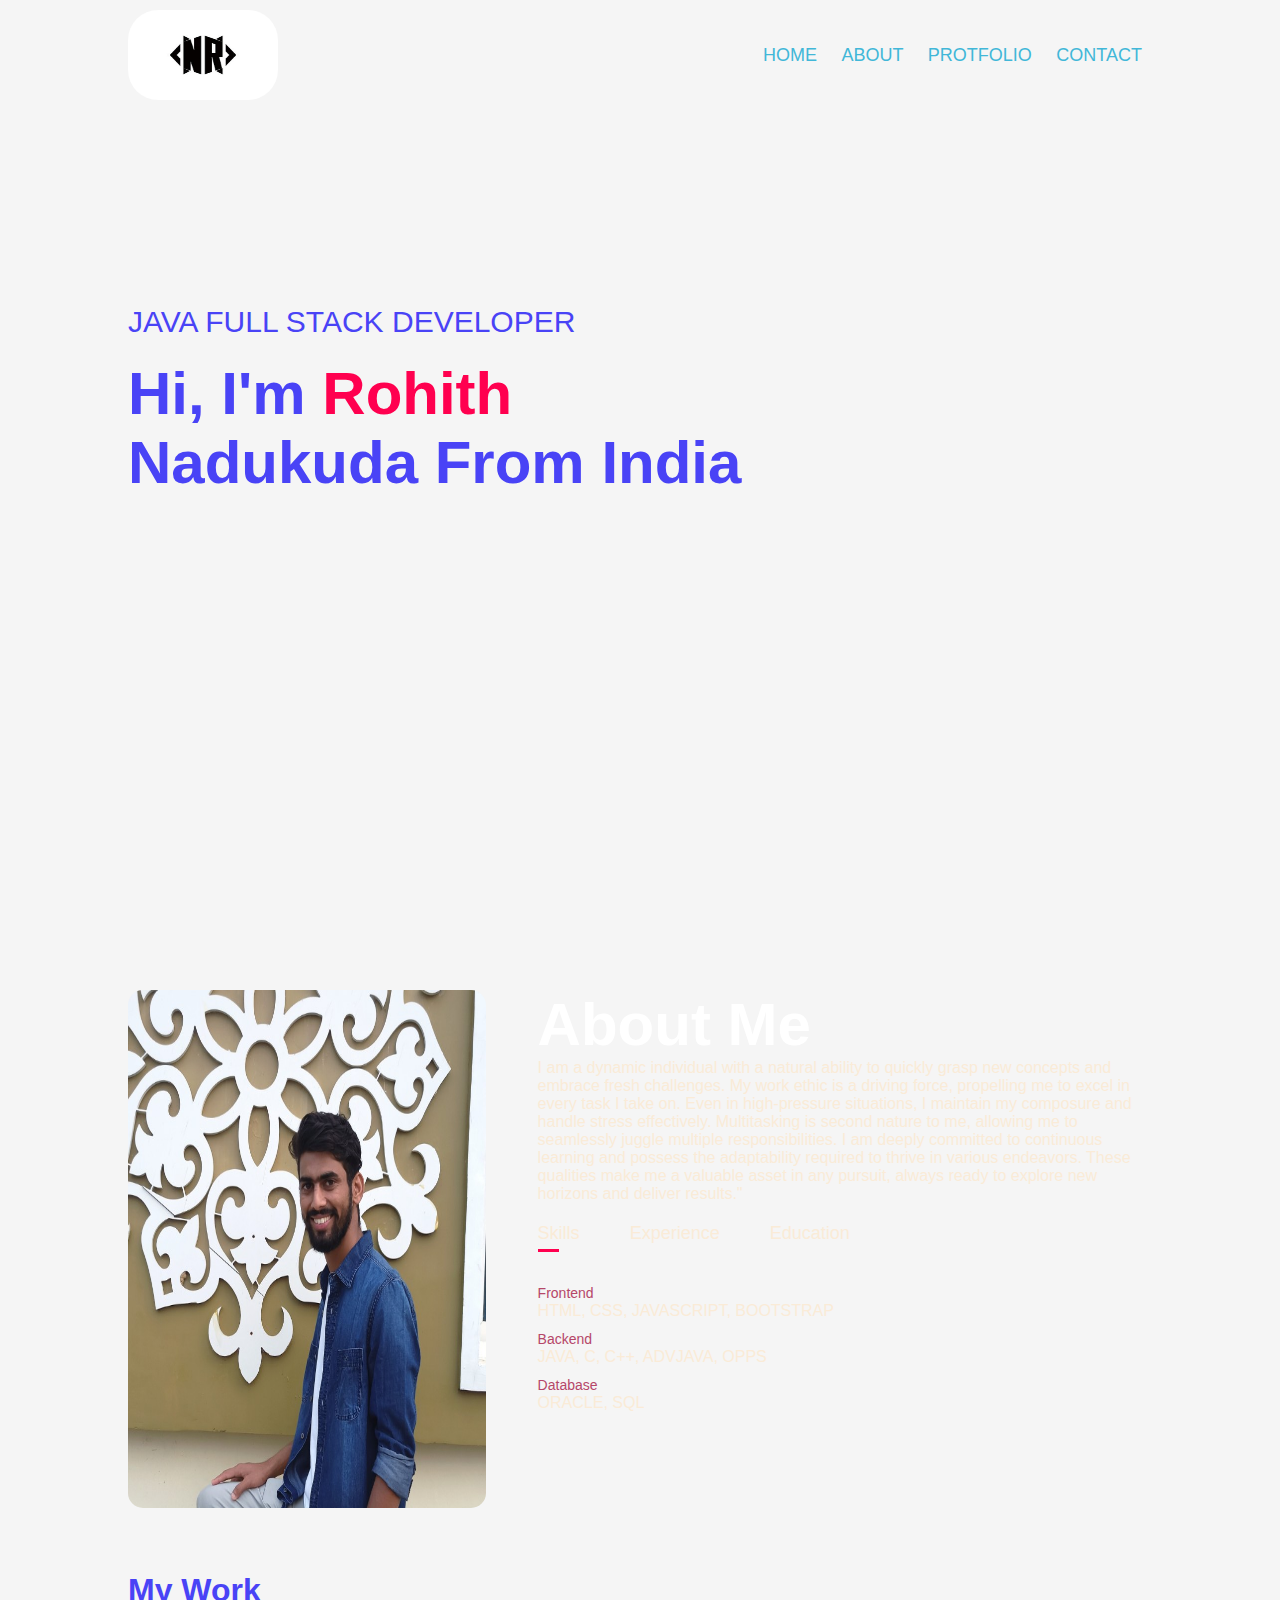
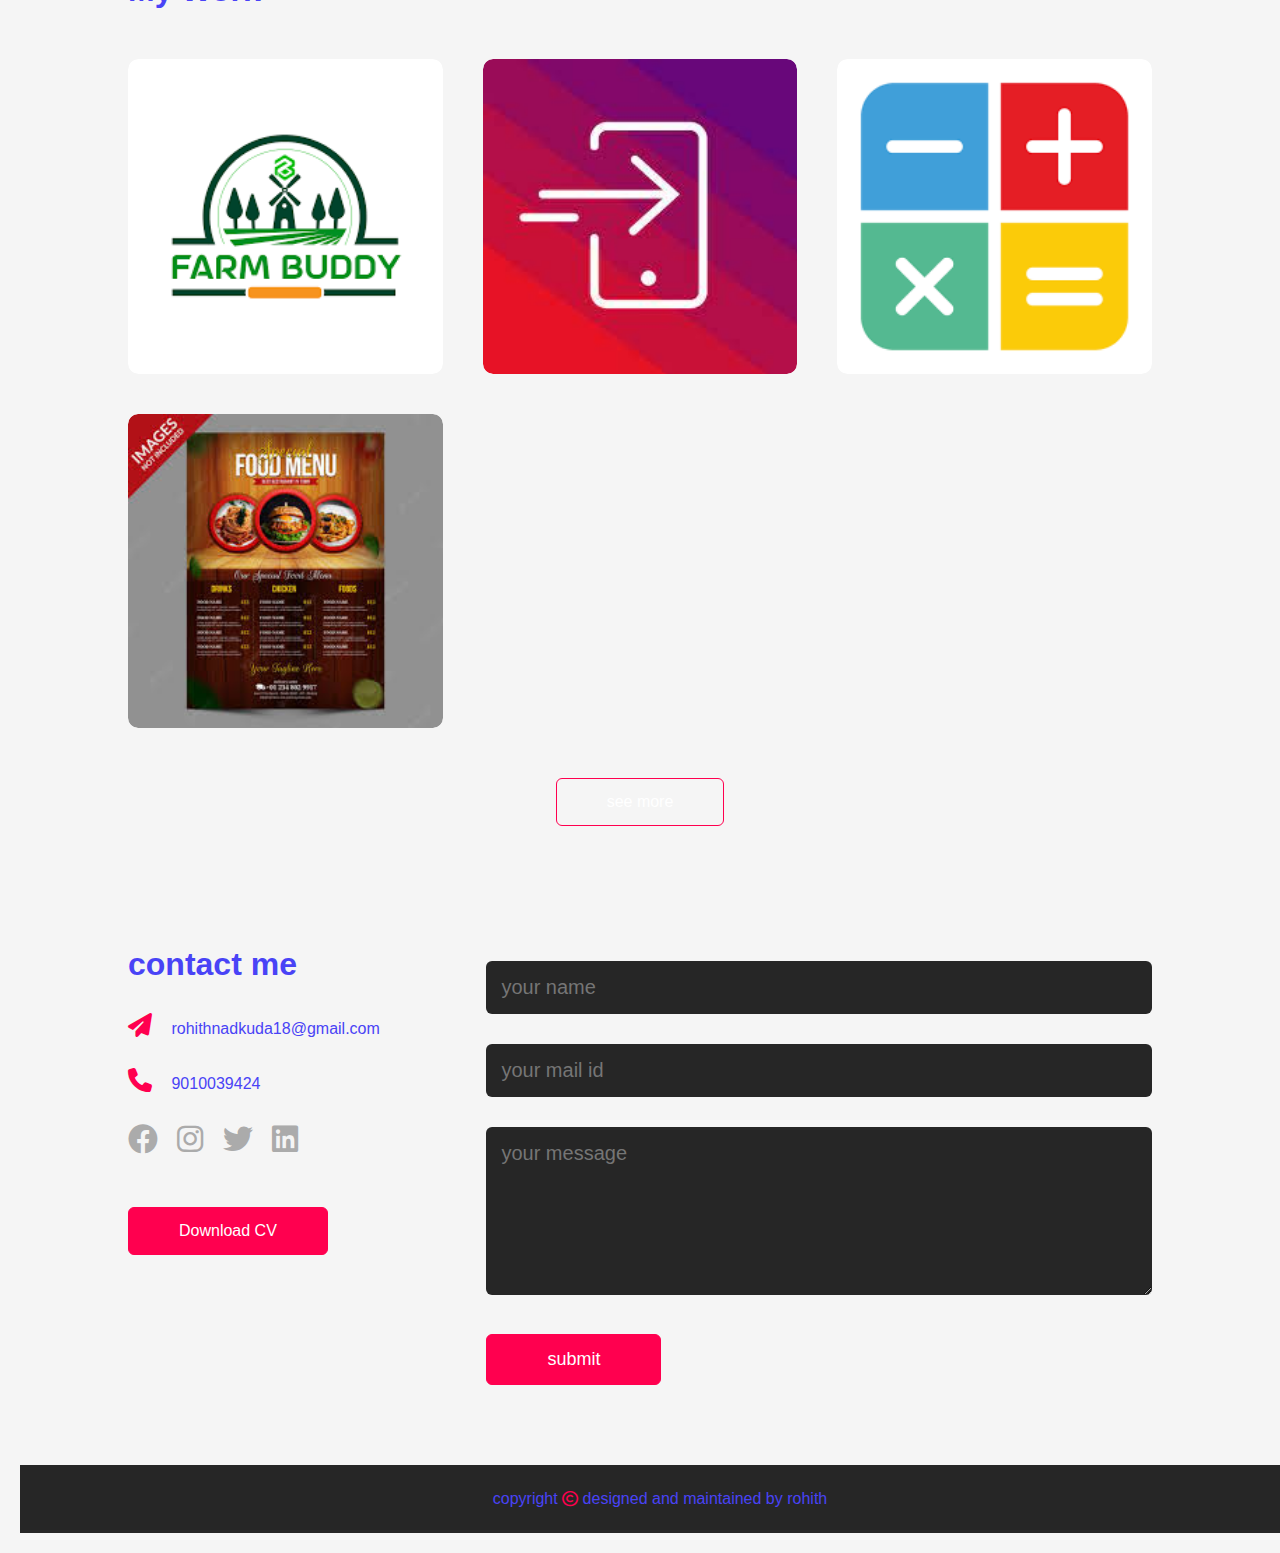
<file: farmtech/protfolio.html>
<!DOCTYPE html>
<html lang="en">
<head>
    <meta charset="UTF-8">
    <meta name="viewport" content="width=device-width, initial-scale=1.0">
    <title>my protfolio website</title>
    <link rel="stylesheet" href="style.css">
    <link rel="stylesheet" href="fontawesome/css/all.css">
</head>
<body>
    <div id="header">
        <div class="container">
<nav>
    <img src="images/nrr2.png" class="logo">
    <ul id="sidemenu">
        <li><a href="#header">HOME</a></li>
        <li><a href="#about">ABOUT</a></li>
        <li><a href="#protfolio">PROTFOLIO</a></li>
        <li><a href="#contact">CONTACT</a></li>
        <i class="fa-sharp fas fa-solid fa-circle-xmark"  onclick="closemenu()"></i>
    </ul>
    <i class="fa-sharp fa-solid fas fa-bars" style="color: #191a1d;" onclick="openmenu()"></i>
</nav>

<div class="header-text">
    <p>JAVA FULL STACK DEVELOPER  </p>
    <H1>Hi, I'm <span>Rohith</span> <br>Nadukuda From India</H1>
</div>
        </div>
    </div>
<!----------------------about----------------------->
<div class="about" id="about">
    <div class="container">
        <div class="row">
            <div class="about-col-1">
                <img src="images/nrr3.png">
            </div>
            <div class="about-col-2">
            <h1 class="subtitle">About Me</h1>
            <p>I am a dynamic individual with a natural ability to quickly grasp new concepts and embrace fresh challenges. My work ethic is a driving force, propelling me to excel in every task I take on. Even in high-pressure situations, I maintain my composure and handle stress effectively. Multitasking is second nature to me, allowing me to seamlessly juggle multiple responsibilities. I am deeply committed to continuous learning and possess the adaptability required to thrive in various endeavors. These qualities make me a valuable asset in any pursuit, always ready to explore new horizons and deliver results."</p>
        <div class="tab-titles">
            <p class="tab-links active-link" onclick="opentab('skills')">Skills</p>
            <p class="tab-links" onclick="opentab('experience')">Experience</p>
            <p class="tab-links" onclick="opentab('education')">Education</p>

        </div>    
        <div class="tab-contents active-tab" id="skills">
            <ul>
                <li><span>Frontend</span><br>HTML, CSS, JAVASCRIPT, BOOTSTRAP</li>
                <li><span>Backend</span><br>JAVA, C, C++, ADVJAVA, OPPS</li>
                <li><span>Database</span><br>ORACLE, SQL</li>
            </ul>

        </div>
        <div class="tab-contents" id="experience">
            <P>MAY BE YOUR COMPANY can FILL THIS BLOCK</P>

        </div>
        <div class="tab-contents" id="education">
            <ul>
                <li><span>NOV 2022- APR 2023</span><br>JAVA FULL STACK Traning At SSSIT Institute</li>
                <li><span>2018-2022</span><br>BTECH IN CSE AT DRK INSTITUTE OF SCIENCE AND TECHNOLOGY</li>
                <li><span>2016-2018</span><br>INTERMEDIATE IN MPC AT SRI CHAITANYA JUNIOR CLG</li>
                <li><span>2015-2016</span><br>SSC AT VICTORY MODEL HIGH SCHOOL</li>
            </ul>

        </div>
       
        
        </div>
        </div>
    </div>
</div>


<!----------------PROTFOLIO------------->

<div id="protfolio">
    <div class="container">
        <h1 class="sub-titles">My Work</h1>
        <div class="work-list">
            <div class="work">
                <img src="images/far.png" >
                <div class="layer">
                    <h3>farmbuddy site</h3>
                    <p>the site explain about farming and it also provide market details</p>
                <a href="home.html"><i class="fa-sharp fa-solid fa-arrow-up-right-from-square" style="color: #c6cbd2;"></i></a>
                </div>
            </div>
            <div class="work">
                <img src="images/mob.png" >
                <div class="layer">
                    <h3>TASK</h3>
                    <p>person can enter tasks to complete and he can also delete tasks once he complets it</p>
                <a href="http://janapalatodoapp.ccbp.tech"><i class="fa-sharp fa-solid fa-arrow-up-right-from-square" style="color: #c6cbd2;"></i></a>
                </div>
            </div>

            <div class="work">
                <img src="images/cal.png" >
                <div class="layer">
                    <h3>TASK</h3>
                    <p>to perform mathematical operation and it can also stores history of calculation and we can go back and we can continue from the point</p>
                <a href="calculator.html"><i class="fa-sharp fa-solid fa-arrow-up-right-from-square" style="color: #c6cbd2;"></i></a>
                </div>
            </div>

            <div class="work">
                <img src="images/food.jpg" >
                <div class="layer">
                    <h3>FOOD MENU</h3>
                    <p>detail explanation of food recipies in the restaurant</p>
                <a href="http://janapalafoodapp.ccbp.tech"><i class="fa-sharp fa-solid fa-arrow-up-right-from-square" style="color: #c6cbd2;"></i></a>
                </div>
            </div>
        </div>
    <a href="#" class="btn">see more</a>
    </div>
</div>

<!----------------------contact--------------------------------->
<div class="contact" id="contact">
    <div class="container">
        <div class="row">
            <div class="contact-left">
                <h1 class="sub-titles">contact me</h1>
                <p><i class="fa-sharp fa-solid fa-paper-plane"></i> rohithnadkuda18@gmail.com</p>
                <p><i class="fa-solid fa-phone"></i> 9010039424</p>
                <div class="social-icon">
                    <a href="https://www.facebook.com/rohith.nadukuda?mibextid=ZbWKwL"><i class="fa-brands fa-facebook"></i></a>
                    <a href="https://instagram.com/mr_confusion_17?igshid=MzNlNGNkZWQ4Mg=="><i class="fa-brands fa-instagram"></i></a>
                    <a href="https://www.twitter.com""><i class="fa-brands fa-twitter"></i></a>
                        <a href="#"><i class="fa-brands fa-linkedin"></i></a>
                    </div>
            <a href="images/Rohith_Nadukuda_cv.docx" download class="btn btn2">Download CV</a>
                </div>
            <div class="contact-right">
            <form action="">
<input type="text" name="name"placeholder="your name" required>
<input type="email" name="email" placeholder="your mail id" required>
<textarea rows="6"  name="message" placeholder="your message"></textarea>
<button type="submit" class="btn btn2">submit </button>
            </form>
        </div>
        </div>
    </div>
    <div class="copyright">
    <p> copyright <i class="fa-regular fa-copyright"></i> designed and maintained by rohith </p>    
    </div>
</div>

<script>
var tablinks=document.getElementsByClassName("tab-links");
var tabcontents=document.getElementsByClassName("tab-contents");
function opentab(tabname){
    for(tablink of tablinks){
    tablink.classList.remove("active-link");}

for(tabcontent of tabcontents){
    tabcontent.classList.remove("active-tab");
}
event.currentTarget.classList.add("active-link");
document.getElementById(tabname).classList.add("active-tab")
}
</script>

<script>

    var sidemenu=document.getElementById("sidemenu");
    function openmenu(){
        sidemenu.style.right="0";
    }
    function closemenu() {
        sidemenu.style.right="-200px";}
</script>
</body>
</html>
</file>
<file: farmtech/style.css>
*{margin:0;
padding: 0;
font-family: 'poppins',sans-serif;
box-sizing: border-box;
}
html{
    scroll-behavior: smooth;
}
body{
    background:whitesmoke;
    color: #4943f6;
}
#header{
    width: 100%;
    height: 100vh;
    background-image: url(#);

background-size: cover;
background-position: center;
}
.container{
    padding: 10px 10%;

}
nav{display: flex;
align-items: center;
justify-content: space-between;
flex-wrap: wrap;
}
.logo{
border-radius: 30px;
    width:150px;
    height: 90px;

}
nav ul li{
    display: inline-block;
    list-style: none;
    margin: 10px;
}
nav ul li a{
    text-decoration: none;
    color: #41b7d8;
font-size: 18px;
position: relative;
}
 nav ul li a::after{
content: '';
width: 0%;
height: 3px;
background: #ff004f;
position: absolute;
left: 0;
bottom: -6px;
transition: 0.5s;
 }
 nav ul li a:hover::after{
    width: 100%;

 }
 .header-text{
    margin-top: 20%;
    font-size: 30px;
 }
 .header-text h1{
    font-size: 60px;
    margin-top: 20px;
 }
 .header-text h1 span{
    color: #ff004f;

 }
 /*----------about------------------------*/
 .about{
    padding: 80px 0;
    color: antiquewhite;
 }
.row{
    display: flex;
    justify-content: space-between;
flex-wrap: wrap;
}
.about-col-1{flex-basis: 35%;

}
.about-col-1 img{width: 100%;
    height: 120%;
border-radius: 15px; }
.about-col-2{
    flex-basis: 60%;

}
.subtitle{
    font-size: 60px;
    font-weight: 600;
    color: #fff;
}
.tab-titles{
    display: flex;
    margin: 20px 0px 40px;
}
.tab-links{
    margin-right: 50px;
    font-size: 18px;
    font-weight: 500;
    cursor: pointer;
    position: relative;
}
.tab-links::after{
    content:'';
    width: 0%;
    height: 3px;
    background: #ff004f;
    position: absolute;
    left: 0;
    bottom: -8px;
    transition: 0.5s;
}
.tab-links.active-link::after{
    width: 50%;
}
.tab-contents ul li{
    list-style: none;
    margin: 10px 0;
}
.tab-contents ul li span{
    color: #b54769;
    font-size: 14px;
}
.tab-contents{
    display: none;
}
.tab-contents.active-tab{
    display: block;
}

/*-----------------------------------mywork*/
#protfolio{
padding: 50px 0;
}
.work-list{
    display: grid;
    grid-template-columns:repeat(auto-fit,minmax(250px,1fr));
    grid-gap: 40px;
    margin-top: 50px;

}
.work{
    border-radius: 10px;
    position: relative;
    overflow: hidden;
}
.work img{
    width: 100%;
    border-radius: 10px;
    display: block;
    transition: transform 0.5s;
}
.layer{
    width: 100%;
    height:0%;
    background: linear-gradient(rgba(0,0,0,0.6),#ff004f);
    border-radius: 10px;
    position: absolute;
    left:0px;
bottom:0px;
overflow: hidden;
display:flex;
align-items: center;
justify-content: center;
flex-direction: column;
padding: 0 40px;
text-align: centercfffff;
font-size: 14px;
transition: 0.5s;
}

.layer h3{
    font-weight:500;
    margin-bottom: 20px;
}
.layer a{
    margin-top: 20px;
    color:#ff004f;
    text-decoration: none;
    font-size: 20px;
    line-height: 60px;
    background: #fff;
    width: 60px;
    height:60px;
    border-radius:50px;
    text-align: center;
}
.work:hover img{
    transform: scale(1.1);

}

.work:hover .layer{
    height: 100%;
}
.btn{display: block;
margin: 50px auto;
width: fit-content;
border: 1px solid #ff004f;
padding: 14px 50px;
border-radius: 6px;
text-decoration: none;
color:#fff;
transition: 0.5s;
}
.btn:hover{
background: #ff004f;
}
/*-----------------contact------------*/
.contact-left
{
    flex-basis: 35%;

}
.contact-right{
    flex-basis: 65%;
}
    .contact-left p{
        margin-top: 30px;

    }
    .contact-left p i{
        color: #ff004f;
        margin-right: 15px;
        font-size: 24px;
    }
    .social-icon{
        margin-top: 30px;
    }
.social-icon a{
text-decoration: none;
font-size: 30px;
margin-right:15px;
color: #ababab;
display: inline-block;
transition: transform 0.5s;

}
.social-icon a:hover{
    color: #ff004f ;
    transform: translatey(-5px);
}
.btn.btn2{
    display: inline-block;
    background: #ff004f;
}
.contact-right form{
    width:100%;

}
form input, form textarea{
    width:100%;
    border: 0;
    outline: none;
    background: #262626;
    padding: 15px;
    margin: 15px 0;
color: #fff;
font-size: 20px;
border-radius: 6px;
}

form .btn2{
    padding: 14px 60px;
    font-size: 18px;
    margin-top: 20px;
    cursor: pointer;

}
.copyright{
    width: 100%;
    text-align: center;
    padding: 25px 0;
    font-weight: 300;
    background: #262626;
    margin: 20px;
}
.copyright i{color:#ff004f;}
/*---------------css for small screen------------------*/

nav .fas{
    display: none;
}

@media  only screen and (max-width :600px){
   #header {
background-image: url(images/rr1.png);   
}
.header-text{
    margin-top: 100%;
    font-size: 20px;
}

.header-text h1{
    font-size: 30px;
}

nav .fas{
    display: block;
    font-size: 25px;
}
nav ul{background: #ff004f;
position: fixed;
top:0;
right: -200px;
width: 200px;
height: 100vh;
padding-top: 50px;
z-index: 2;
transition: right 0.5s;
}
nav ul li{
    display:block;
    margin: 25px;

}

nav ul .fas{
    position: absolute;
    top: 25px;
    left:25px;
    cursor: pointer;
}

.subtitle{
    font-size: 40px;

}
.about-col-1, .about-col-2{
    flex-basis: 100%;
}
.about-col-1{
    margin-bottom: 30px;
    overflow: hidden;
}
.about-col-2{
    font-size: 14px;

}
.tab-links{
    font-size: 16px;
    margin-right: 20px;
}
.contact-left,.contact-right{
    flex-basis: 100%;
}
.copyright{
    font-size: 14px;
}
}
</file>
